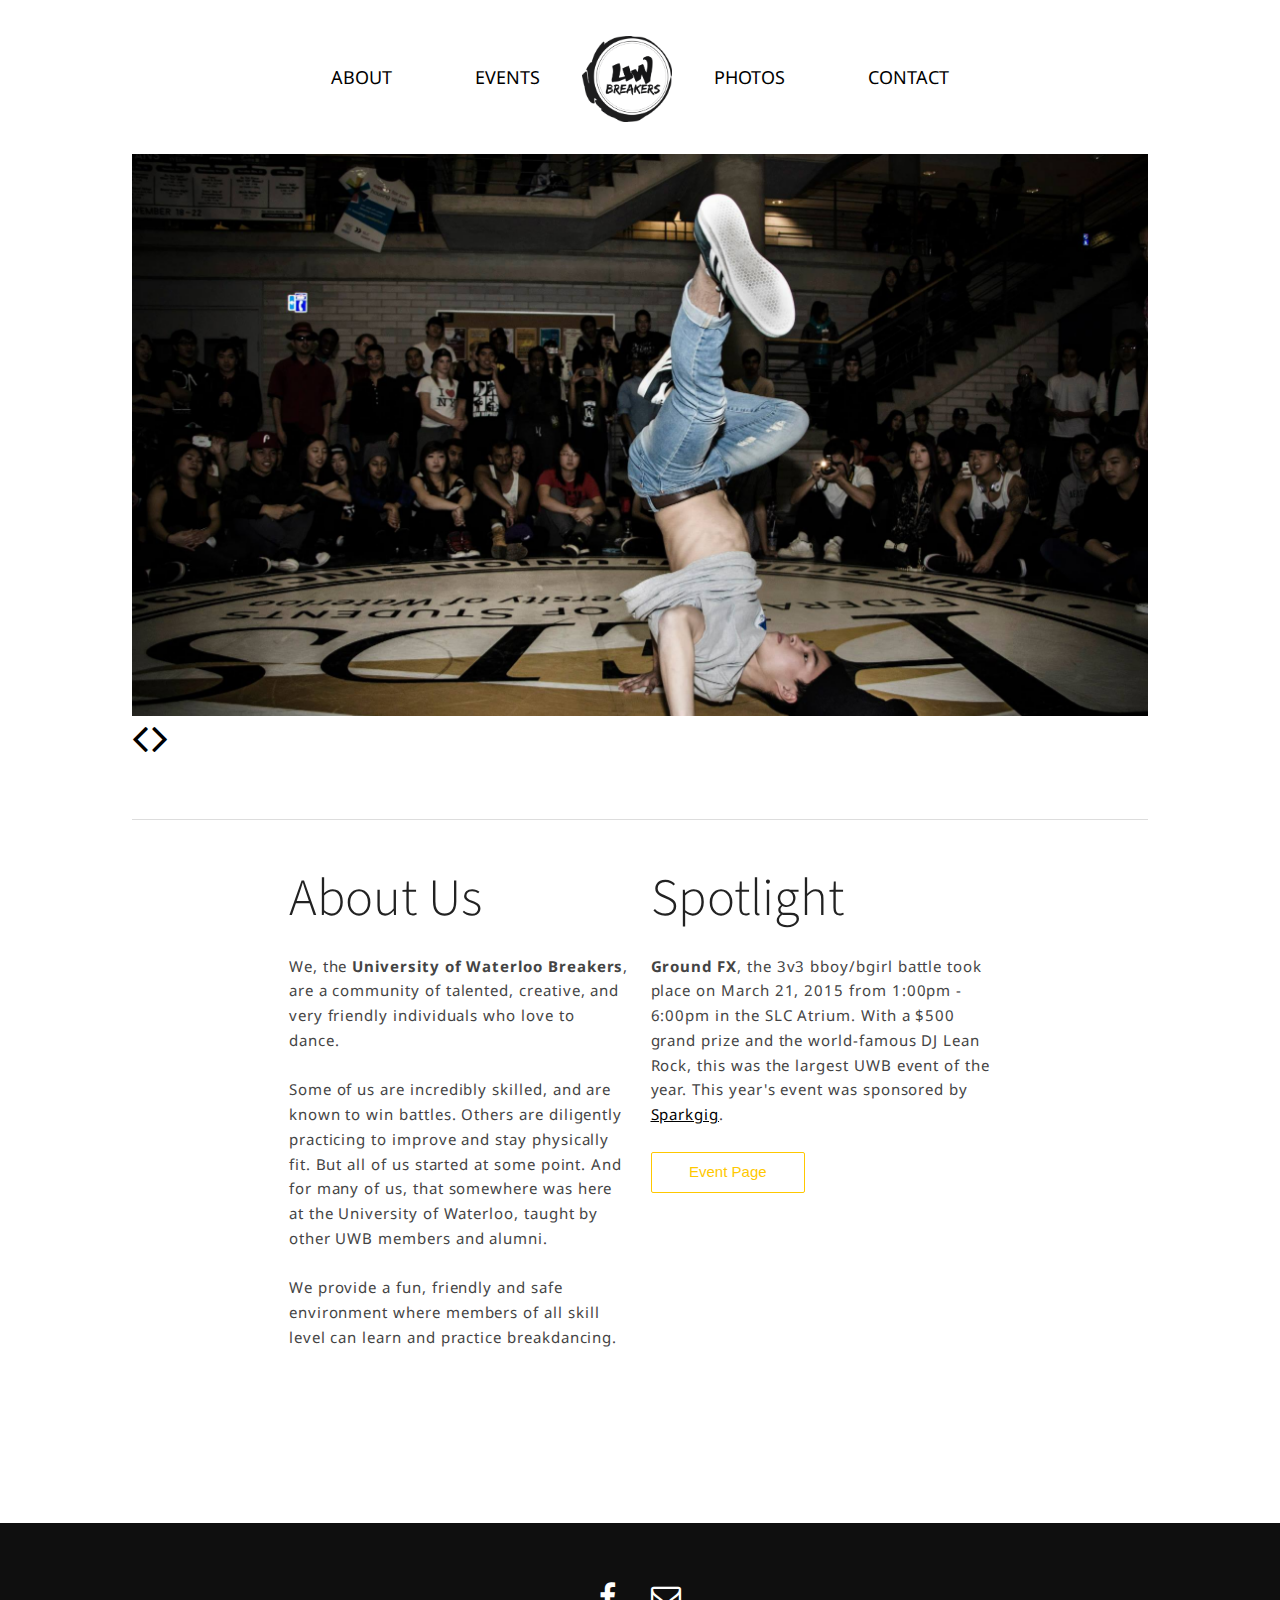
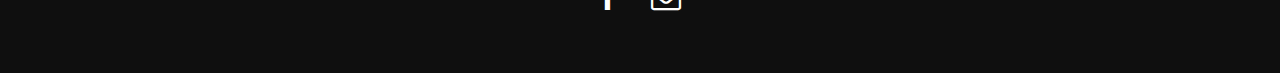
<file: www/index.html>
<html>
<head>

    <meta charset="utf-8" />
    <meta name="viewport" content="width=device-width, initial-scale=1" />

    <link rel="stylesheet" href="extern/kube/css/kube.min.css" />

    <script src="extern/jquery-1.11.1.min.js"></script>
    <script src="extern/kube/js/kube.min.js"></script>
    <script src="extern/slides/jquery.slides.min.js"></script>
    <script src="js/custom.js"></script>
    <script src="bower_components/imagesloaded/imagesloaded.pkgd.min.js"></script>

  <title>UW Breakers</title>

</head>
<body>

    <div class="units-row">
        <div class="unit-80 centered">

            <div class="units-row">
                <div class="unit-70 centered">
                    <nav class="navbar fullwidth">
                        <ul>
                            <li><a href="about.html">ABOUT</a></li>
                            <li><a href="events.html">EVENTS</a></li>
                            <!--<li><a href="index.html"><div class="logo-title">UWBREAKERS</div></a></li>-->
                            <li><a href="index.html"><div class="logo-title"> <img id="logo" src="img/uwb-logo-transparent.png" alt="logo"/> </div> </a></li>
                            <li><a href="photos.html">PHOTOS</a></li>
                            <li><a href="contact.html">CONTACT</a></li>
                        </ul>
                    </nav>
                </div>
            </div>

            <div id="slides">
                <img src="img/temp2.jpg">
                <img src="img/temp.jpg">
                <img src="img/temp3.jpg">
                <a href="#" class="slidesjs-previous slidesjs-navigation"><i class="fa fa-angle-left fa-3x"></i></a>
                <a href="#" class="slidesjs-next slidesjs-navigation"><i class="fa fa-angle-right fa-3x"></i></a>
            </div>

            <br><br>

            <hr/>
            <br>
            <div class="units-row">
                <div class="unit-70 centered">
                    <div class="unit-50">
                        <h1>About Us</h1>
                        <p>
                          We, the <strong>University of Waterloo Breakers</strong>, are a community of talented, creative, and very friendly individuals who love to dance.
                          <br><br>
                          Some of us are incredibly skilled, and are known to win battles. Others are diligently practicing to improve and stay physically fit. But all of us started at some point. And for many of us, that somewhere was here at the University of Waterloo, taught by other UWB members and alumni.
                          <br><br>
                          We provide a fun, friendly and safe environment where members of all skill level can learn and practice breakdancing. 
                        </p>
                    </div>

                    <div class="unit-50">
                        <h1>Spotlight</h1>
                        <p>
                          <!--<strong>Break the Fall</strong>, the 2v2 bboy/bgirl battle will be happening on November 8, 2014 from 2:30pm - 6:00pm in the SLC Atrium. It will feature judges from the KW area and a guest judge from Toronto. Stay tuned for more info.-->
                          <strong>Ground FX</strong>, the 3v3 bboy/bgirl battle took place on March 21, 2015 from 1:00pm - 6:00pm in the SLC Atrium. 
                          With a $500 grand prize and the world-famous DJ Lean Rock, this was the largest UWB event of the year.
                          This year's event was sponsored by <a href="https://sparkgig.com/">Sparkgig</a>.
                        </p>

                    <a href="https://www.facebook.com/events/849618421762883/"><button class="btn btn-yellow btn-outline">Event Page</button></a>
                    </div>
                </div>
            </div>
      </div>
  </div>
  <br>
  <br>
  <br>
  <br>

  <footer>
      <a href="https://www.facebook.com/groups/84667775571/"><i class="fa fa-facebook fa-2x"></i></a>
      <a href="mailto:uwbboys@gmail.com"><i class="fa fa-envelope-o fa-2x"></i></a>
  </footer>

  <script>
    $(function() {
      $('#slides').slidesjs({
        navigation: {
            active: false,
            effect: "fade"
        },
        pagination: {
            active: false,
        },
        width: 940,
        height: 520,
        play: {
          active: false,
          auto: true,
          interval: 4000,
          effect: "fade"
      }
  });
  });
</script>


</body>
</html>
</file>
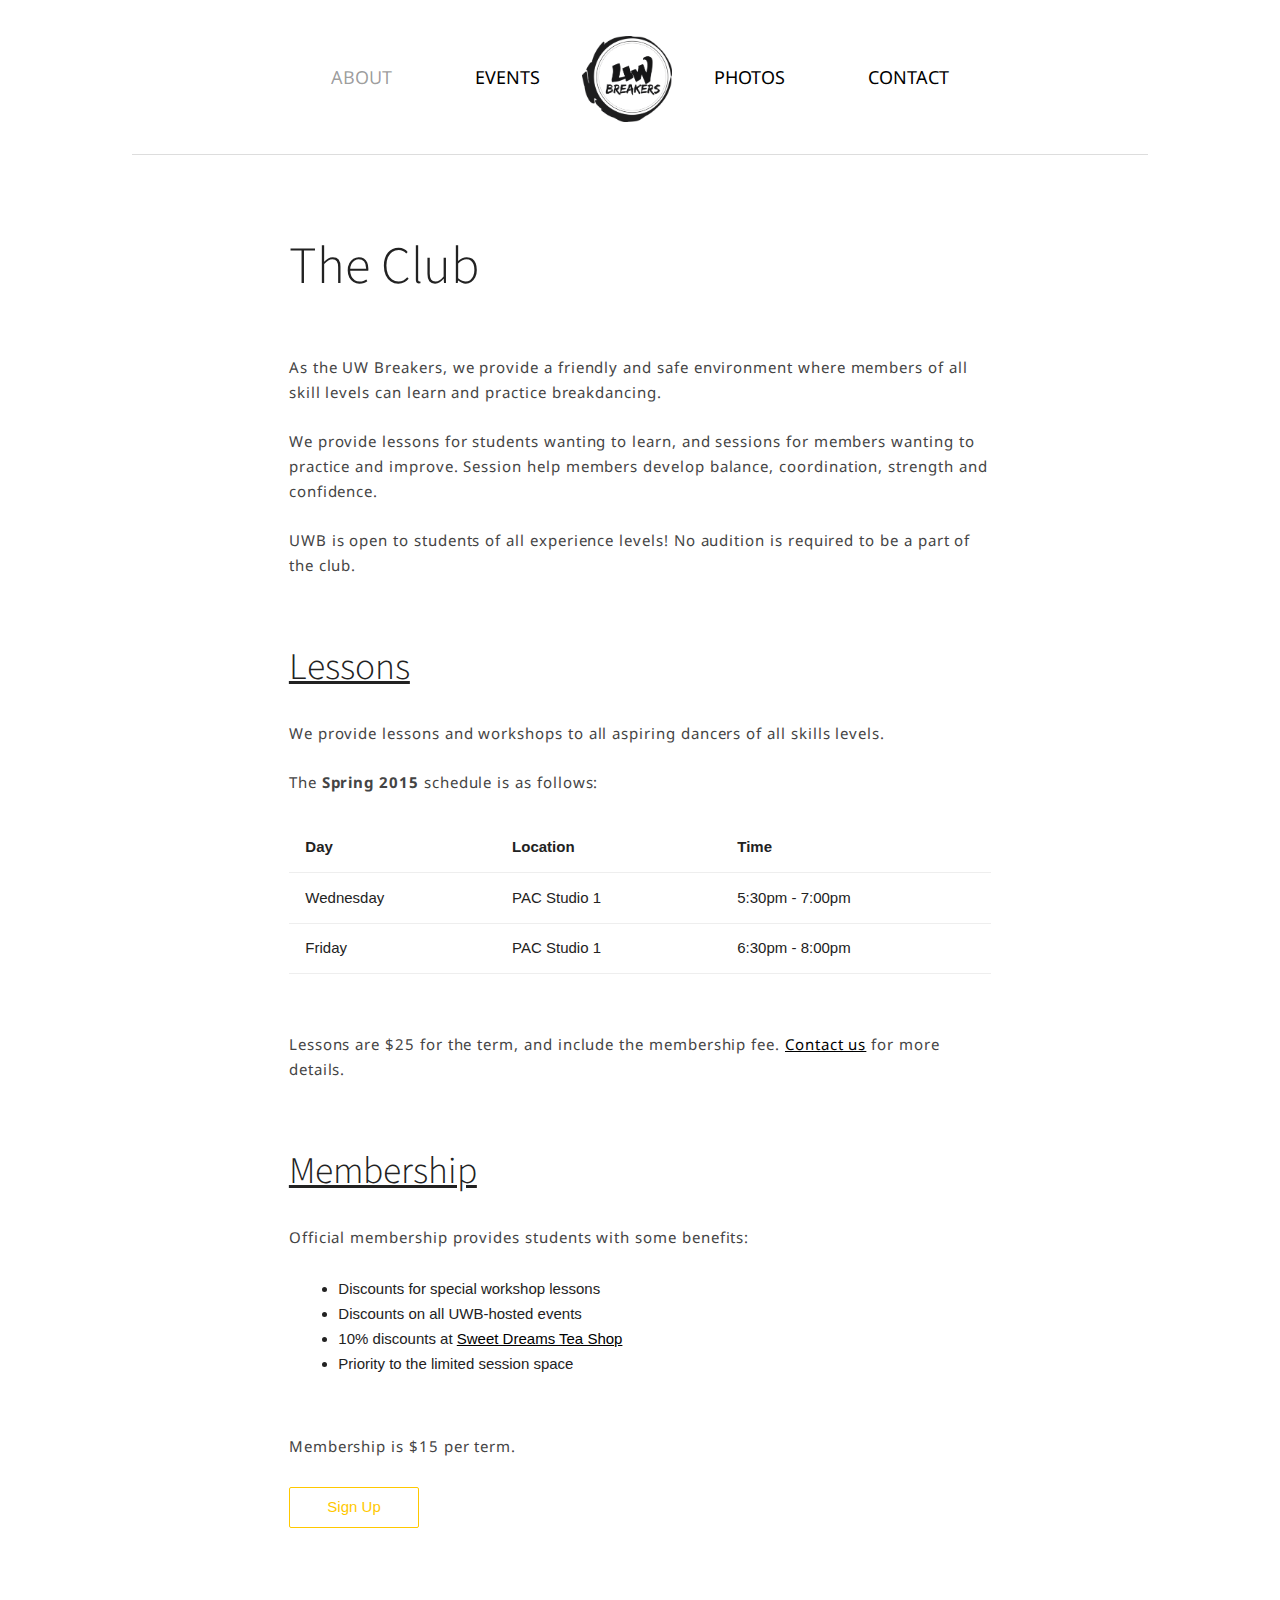
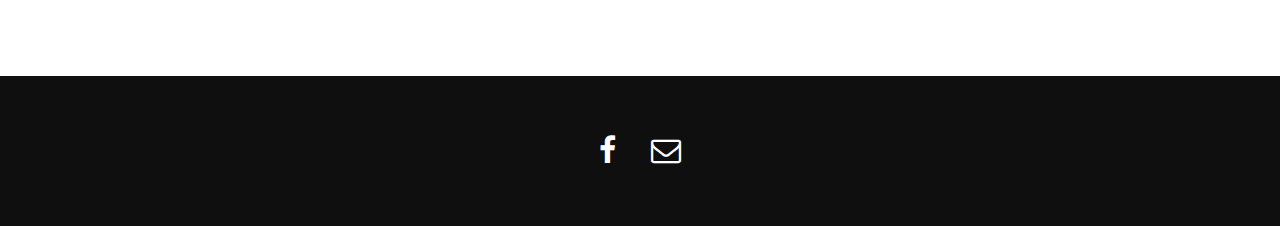
<file: www/about.html>
<html>
<head>

    <meta charset="utf-8" />
    <meta name="viewport" content="width=device-width, initial-scale=1" />

    <link rel="stylesheet" href="extern/kube/css/kube.min.css" />

    <script src="extern/jquery-1.11.1.min.js"></script>
    <script src="extern/kube/js/kube.min.js"></script>
    <script src="extern/slides/jquery.slides.min.js"></script>

  <title>UW Breakers | About</title>
</head>
<body>

    <div class="units-row">
        <div class="unit-80 centered">

            <div class="units-row">
                <div class="unit-70 centered">
                    <nav class="navbar fullwidth">
                        <ul>
                            <li class="active"><a href="about.html">ABOUT</a></li>
                            <li><a href="events.html">EVENTS</a></li>
                            <!--<li><a href="index.html"><div class="logo-title">UWBREAKERS</div></a></li>-->
                            <li><a href="index.html"><div class="logo-title"> <img id="logo" src="img/uwb-logo-transparent.png" alt="logo" width="120px"/> </div> </a></li>
                            <li><a href="photos.html">PHOTOS</a></li>
                            <li><a href="contact.html">CONTACT</a></li>
                        </ul>
                    </nav>
                </div>
            </div>

            <hr/>


            <div class="units-row">
              <div class="unit-70 centered about-desc">


                    <h1>The Club</h1>
                    <p>
                      As the UW Breakers, we provide a friendly and safe environment where members of all skill levels can learn and practice breakdancing.
                      <br><br>
                      We provide lessons for students wanting to learn, and sessions for members wanting to practice and improve. Session help members develop balance, coordination, strength and confidence.
                      <br><br>
                      UWB is open to students of all experience levels! No audition is required to be a part of the club.
                    </p>
                    <h2><u>Lessons</u></h2>
                    <p>
                    We provide lessons and workshops to all aspiring dancers of all skills levels.
                      <br><br>
                      The <strong>Spring 2015</strong> schedule is as follows:
                    </p>
                    <table>
                      <tr>
                        <td><strong>Day</strong></td>
                        <td><strong>Location</strong></td>
                        <td><strong>Time</strong></td>
                      </tr>
                      <tr>

                        <td>Wednesday</td>
                        <td>PAC Studio 1</td>
                        <td>5:30pm - 7:00pm</td>
                      </tr>
                      <tr>
                        <td>Friday</td>
                        <td>PAC Studio 1</td>
                        <td>6:30pm - 8:00pm</td>
                      </tr>
                    </table>
                    <p>
                      Lessons are $25 for the term, and include the membership fee.
                      <!--Intermediate lessons are only offered in the Winter and Spring terms.-->
                      <a href="contact.html">Contact us</a> for more details.
                    </p>

                    <h2><u>Membership</u></h2>
                    <p>
                      Official membership provides students with some benefits:
                    </p>
                    <ul>
                      <li>Discounts for special workshop lessons</li>
                      <li>Discounts on all UWB-hosted events</li>
                      <li>10% discounts at <a href="http://www.sweetdreamsteashop.com/">Sweet Dreams Tea Shop</a></li>
                      <li>Priority to the limited session space</li>
                    </ul>
                    <p>
                      Membership is $15 per term.
                    </p>
                    <a href="http://goo.gl/forms/Dql6RlFD6h"><button class="btn btn-yellow btn-outline">Sign Up</button></a>

              </div>
            </div>


        </div>
    </div>
    <br>
    <br>
    <br>
    <br>

    <footer>
        <a href="https://www.facebook.com/groups/84667775571/"><i class="fa fa-facebook fa-2x"></i></a>
        <a href="mailto:uwbboys@gmail.com"><i class="fa fa-envelope-o fa-2x"></i></a>
    </footer>
</body>
</html>
</file>
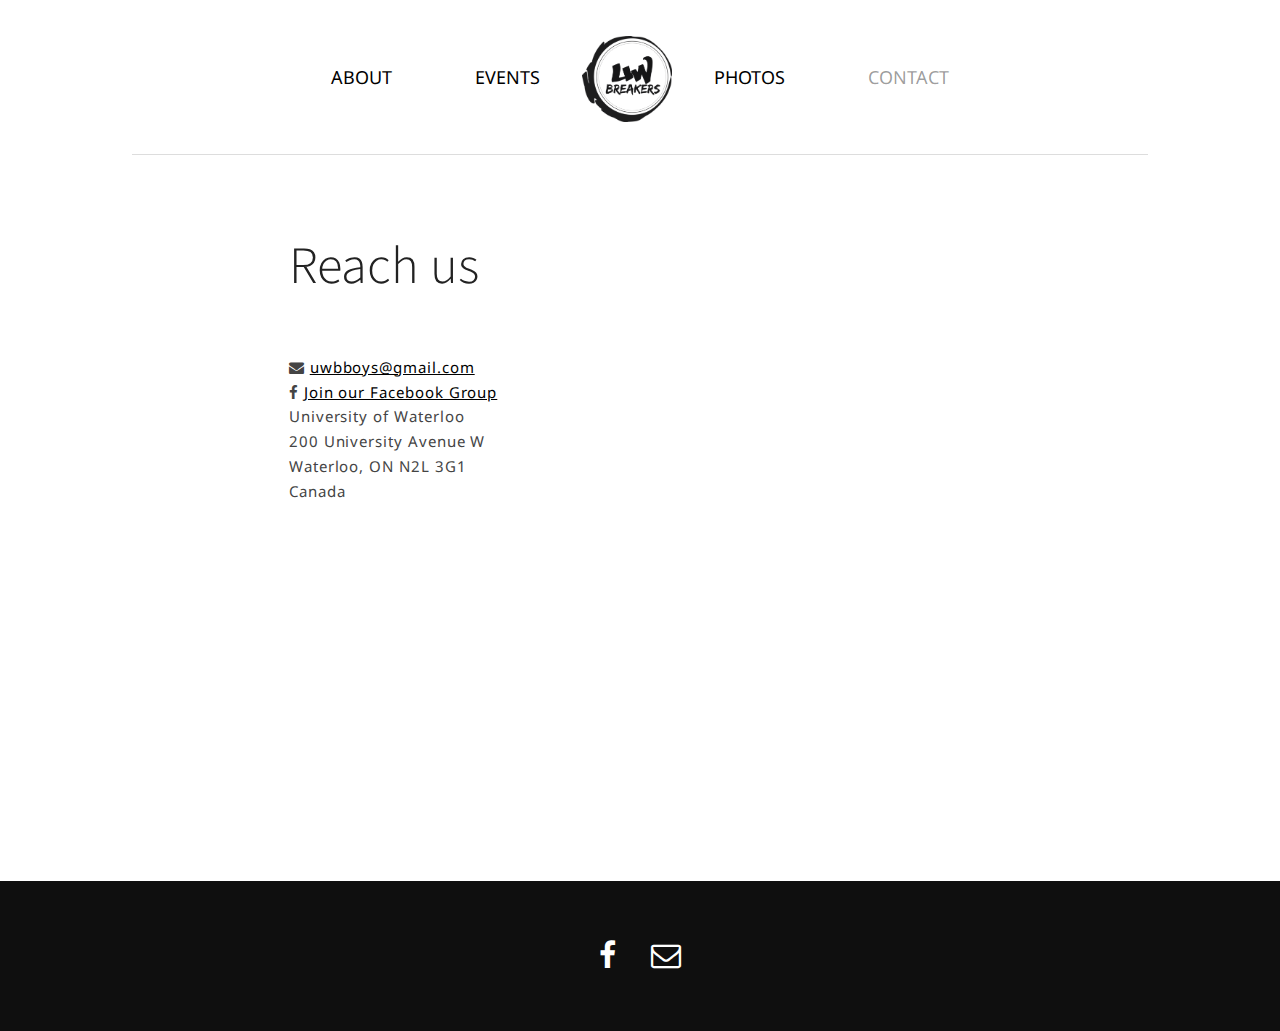
<file: www/contact.html>
<html>
<head>

    <meta charset="utf-8" />
    <meta name="viewport" content="width=device-width, initial-scale=1" />

    <link rel="stylesheet" href="extern/kube/css/kube.min.css" />

    <script src="extern/jquery-1.11.1.min.js"></script>
    <script src="extern/kube/js/kube.min.js"></script>
    <script src="extern/slides/jquery.slides.min.js"></script>

  <title>UW Breakers | Contact</title>

</head>
<body>

    <div class="units-row">
        <div class="unit-80 centered">

            <div class="units-row">
                <div class="unit-70 centered">
                    <nav class="navbar fullwidth">
                        <ul>
                            <li><a href="about.html">ABOUT</a></li>
                            <li><a href="events.html">EVENTS</a></li>
                            <!--<li><a href="index.html"><div class="logo-title">UWBREAKERS</div></a></li>-->
                            <li><a href="index.html"><div class="logo-title"> <img id="logo" src="img/uwb-logo-transparent.png" alt="logo" width="120px"/> </div> </a></li>
                            <li><a href="photos.html">PHOTOS</a></li>
                            <li class="active"><a href="contact.html">CONTACT</a></li>
                        </ul>
                    </nav>
                </div>
            </div>

            <hr/>
            <div class="units-row">
                <div class="unit-70 centered about-desc">

                    <h1>Reach us</h1>
                    <p><i class="fa fa-envelope"></i> <a href="mailto:uwbboys@gmail.com">uwbboys@gmail.com</a><br>
                    <i class="fa fa-facebook"></i> <a href="https://www.facebook.com/groups/84667775571/">Join our Facebook Group</a>
                    <br>
                        University of Waterloo<br>
                        200 University Avenue W<br>
                        Waterloo, ON N2L 3G1<br>
                        Canada<br>
                    </p>

                    <iframe src="https://www.google.com/maps/embed?pb=!1m14!1m8!1m3!1d11581.760414982351!2d-80.544858!3d43.472285!3m2!1i1024!2i768!4f13.1!3m3!1m2!1s0x0%3A0xdd9df23996268e17!2sUniversity+of+Waterloo!5e0!3m2!1sen!2sca!4v1412219966371" width="100%" height="300" frameborder="0" style="border:0"></iframe>
                    
                    </div>
                </div>
            



        </div>
    </div>


    <footer>
      <a href="https://www.facebook.com/groups/84667775571/"><i class="fa fa-facebook fa-2x"></i></a>
      <a href="mailto:uwbboys@gmail.com"><i class="fa fa-envelope-o fa-2x"></i></a>
        
    </footer>
</body>
</html>
</file>
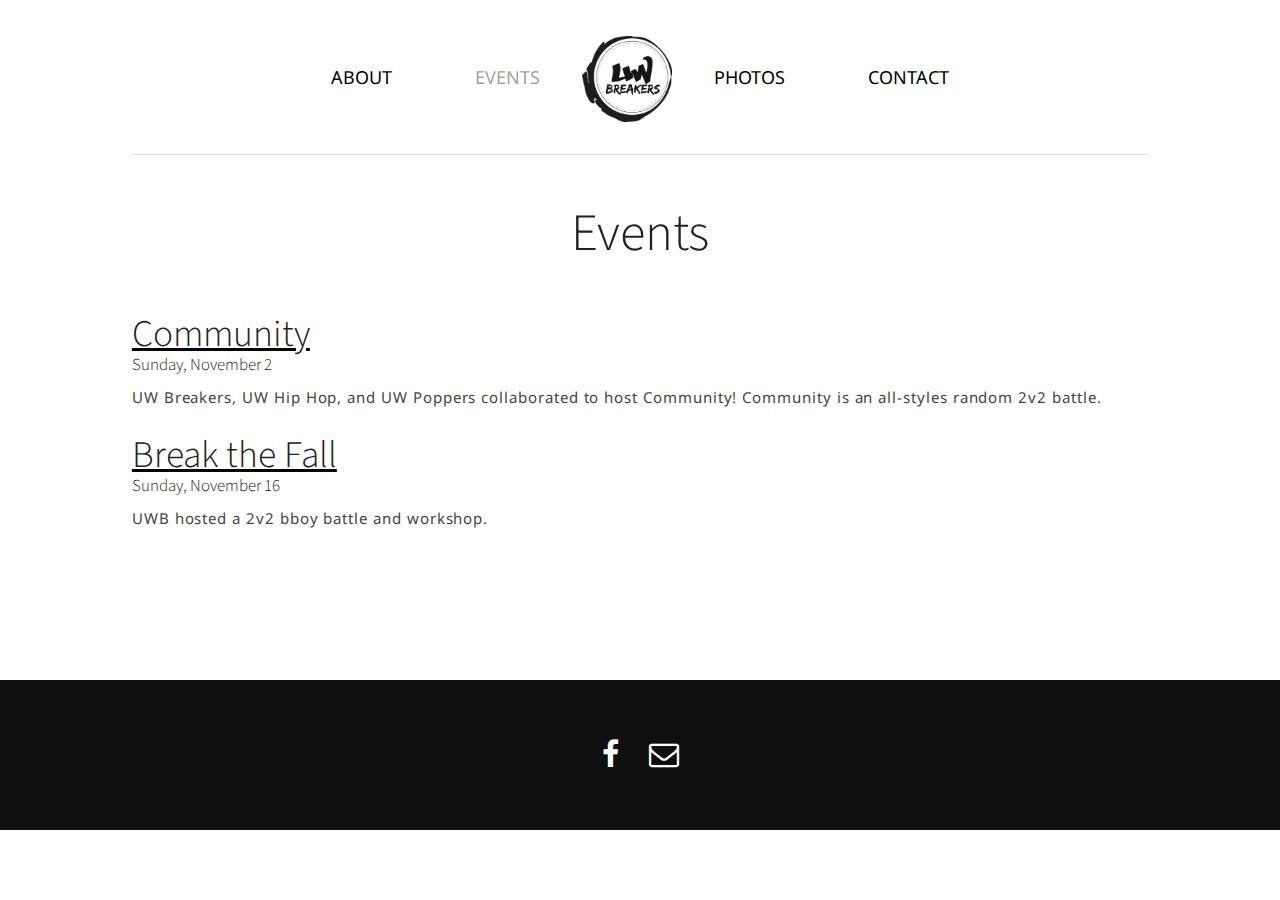
<file: www/events.html>
<html><head><meta charset="utf-8"/><meta name="viewport" content="width=device-width, initial-scale=1"/><link rel="stylesheet" href="extern/kube/css/kube.min.css"/><script src="extern/jquery-1.11.1.min.js"></script><script src="extern/kube/js/kube.min.js"></script><script src="extern/slides/jquery.slides.min.js"></script><script src="extern/masonry.pkgd.min.js"></script><script src="bower_components/imagesloaded/imagesloaded.pkgd.min.js"></script><title>UW Breakers | Events</title></head><body><div class="units-row"><div class="unit-80 centered"><div class="units-row"><div class="unit-70 centered"><nav class="navbar fullwidth"><ul><li><a href="about.html">ABOUT</a></li><li class="active"><a href="events.html">EVENTS</a></li><!--<li><a href="index.html"><div class="logo-title">UWBREAKERS</div></a></li>--><li><a href="index.html"><div class="logo-title"><img id="logo" src="img/uwb-logo-transparent.png" alt="logo" width="120px"/></div></a></li><li><a href="photos.html">PHOTOS</a></li><li><a href="contact.html">CONTACT</a></li></ul></nav></div></div><hr/><div class="units-row"><div class="unit-70 centered about-dec"></div></div><h1 class="text-centered">Events</h1><br/><a href="https://www.facebook.com/events/722407767845599/"><h2>Community</h2></a><h4 class="subheading">Sunday, November 2</h4><p>UW Breakers, UW Hip Hop, and UW Poppers collaborated to host Community! Community is an all-styles random 2v2 battle.</p><a href="https://www.facebook.com/events/728376150584728/"><h2>Break the Fall</h2></a><h4>Sunday, November 16</h4><p>UWB hosted a 2v2 bboy battle and workshop.</p></div></div><br/><br/><br/><br/><footer><a href="https://www.facebook.com/groups/84667775571/"><i class="fa fa-facebook fa-2x"></i></a><a href="mailto:uwbboys@gmail.com"><i class="fa fa-envelope-o fa-2x"></i></a></footer></body></html>
</file>
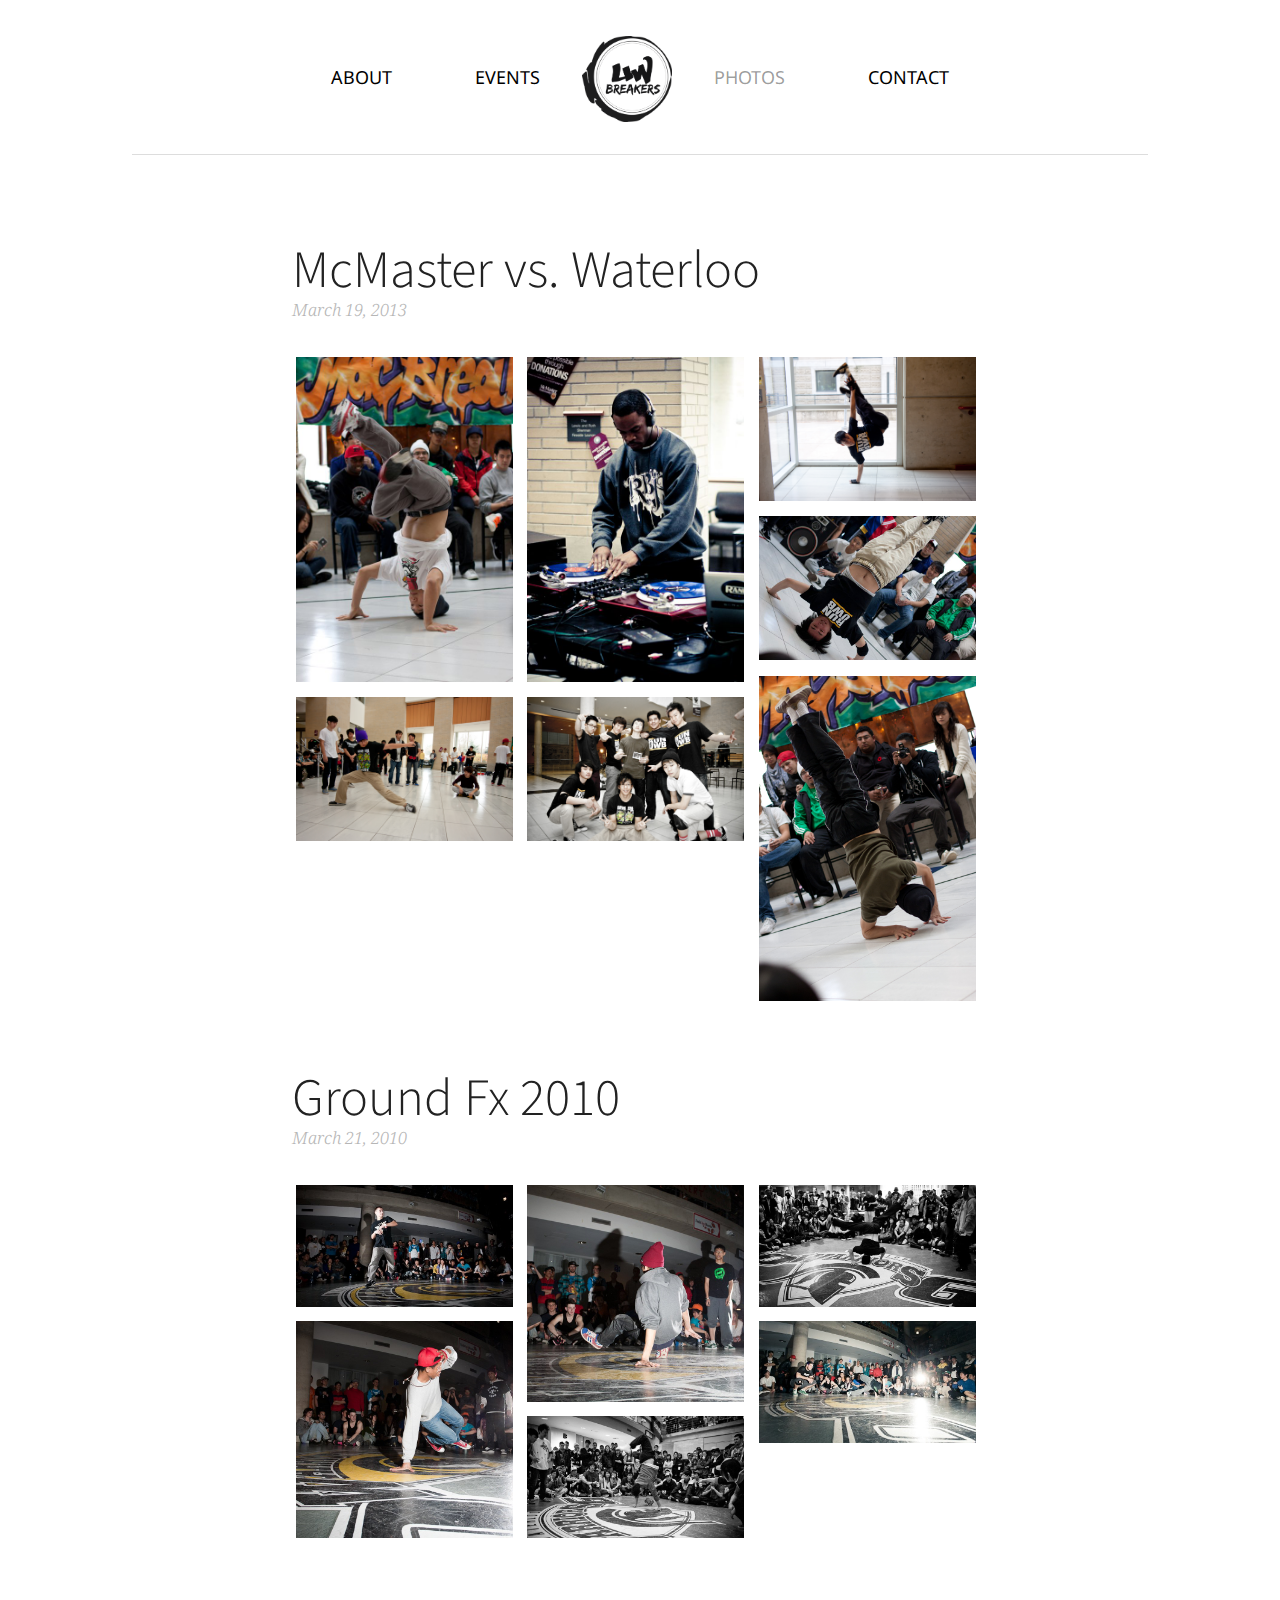
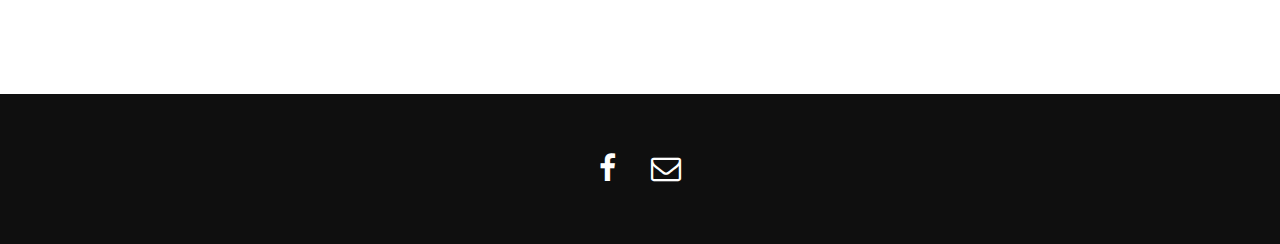
<file: www/photos.html>
<html>
<head>

    <meta charset="utf-8" />
    <meta name="viewport" content="width=device-width, initial-scale=1" />

    <link rel="stylesheet" href="extern/kube/css/kube.min.css" />

    <script src="extern/jquery-1.11.1.min.js"></script>
    <script src="extern/kube/js/kube.min.js"></script>
    <script src="extern/slides/jquery.slides.min.js"></script>
    <script src="extern/masonry.pkgd.min.js"></script>
    <script src="bower_components/imagesloaded/imagesloaded.pkgd.min.js"></script>

  <title>UW Breakers | Photos</title>

</head>
<body>

    <div class="units-row">
        <div class="unit-80 centered">
            
            <div class="units-row">
                <div class="unit-70 centered">
                    <nav class="navbar fullwidth">
                        <ul>
                            <li><a href="about.html">ABOUT</a></li>
                            <li><a href="events.html">EVENTS</a></li>
                            <!--<li><a href="index.html"><div class="logo-title">UWBREAKERS</div></a></li>-->
                            <li><a href="index.html"><div class="logo-title"> <img id="logo" src="img/uwb-logo-transparent.png" alt="logo" width="120px"/> </div> </a></li>
                            <li class="active"><a href="photos.html">PHOTOS</a></li>
                            <li><a href="contact.html">CONTACT</a></li>
                        </ul>
                    </nav>
                </div>
            </div>

<hr/>

<div class="units-row">
  <div class="unit-70 centered">
<div class="album">
<h1>McMaster vs. Waterloo</h1>
<h4 class="subheading">March 19, 2013</h4>
</div>
<div class="container">
  <div class="item"><img src="img/macvsloo03.jpg"/><div class="item-desc"><h1>+</h1></div></div>
  <div class="item"><img src="img/macvsloo02.jpg"/></div>
  <div class="item"><img src="img/macvsloo06.jpg"/></div>
  <div class="item"><img src="img/macvsloo01.jpg"/></div>
  <div class="item"><img src="img/macvsloo07.jpg"/></div>
  <div class="item"><img src="img/macvsloo05.jpg"/></div>
  <div class="item"><img src="img/macvsloo04.jpg"/></div>
</div>




<div class="album">
<h1>Ground Fx 2010</h1>
<h4 class="subheading">March 21, 2010</h4>
</div>
<div class="container">
  <div class="item"><img src="img/gfx03.jpg"/><div class="item-desc"><h1>+</h1></div></div>
  <div class="item"><img src="img/gfx02.jpg"/></div>
  <div class="item"><img src="img/gfx06.jpg"/></div>
  <div class="item"><img src="img/gfx01.jpg"/></div>
  <div class="item"><img src="img/gfx04.jpg"/></div>
  <div class="item"><img src="img/gfx05.jpg"/></div>
</div>
</div>
</div>

        </div>
    </div>
<br>
<br>
<br>
<br>

    <footer>
      <a href="https://www.facebook.com/groups/84667775571/"><i class="fa fa-facebook fa-2x"></i></a>
      <a href="mailto:uwbboys@gmail.com"><i class="fa fa-envelope-o fa-2x"></i></a>
    </footer>

</body>
<script src="js/custom.js"></script>
</html>
</file>
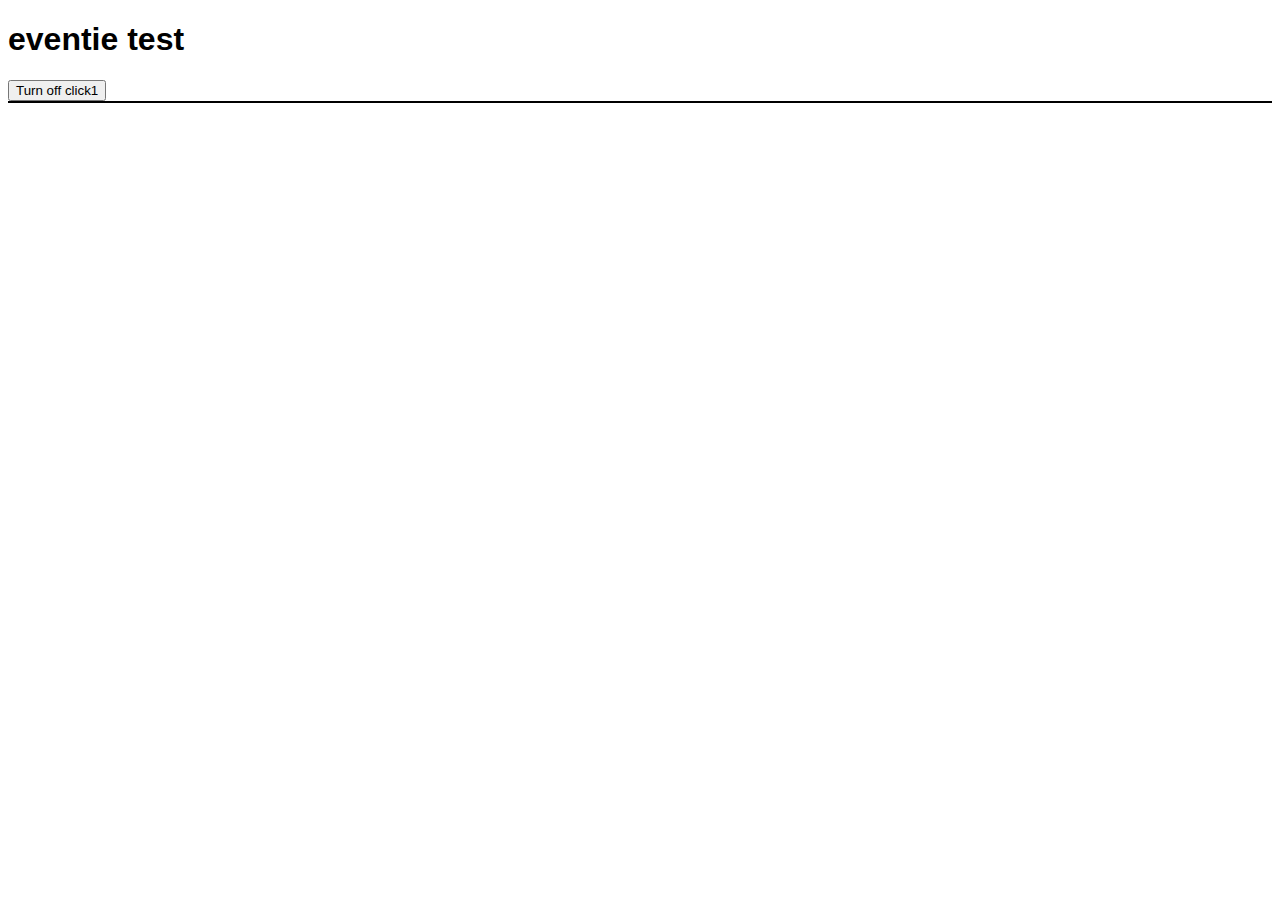
<file: www/bower_components/eventie/test.html>
<!doctype html>
<html>
<head>
  <meta charset="utf-8">

  <title>eventie test</title>
<style>
html, body { height: 100%; }

body { font-family: sans-serif; }

#output {
  font-size: 12px;
  border: 1px solid;
}
</style>

<script src="eventie.js"></script>
<script>
( function() {

var output;

function addText( message ) {
  output.innerHTML += '\<br\>' + message;
}

function Handler() {
  this.firstName = 'Ralph';
}

Handler.prototype.handleEvent = function( event ) {
  addText( this.firstName + ' handler on ' + event.type + ' at ' + (new Date()).getTime() );
};

function onClick1() {
  addText('click 1 on ' + this.nodeName + ' at ' + (new Date()).getTime() );
}

window.onload = function() {
  output = document.getElementById('output');
  var hndlr = new Handler();
    
  eventie.bind( document.body, 'click', onClick1 );
  eventie.bind( document.body, 'click', hndlr );
  eventie.bind( document.getElementById('turn-off'), 'click', function() {
    eventie.unbind( document.body, 'click', onClick1 );  
  }, false );

  function onResize() {
    console.log('resize');
  }

  eventie.bind( window, 'resize', onResize );
  eventie.unbind( window, 'resize', onResize );

  ( function() {
    var img = new Image();
    eventie.bind( img, 'load', function( event ) {
      var isImg = event.target === img;
      addText('img event.target is img: ' + isImg );
    });
    var w = Math.floor( Math.random() * 200 ) + 400;
    var h = Math.floor( Math.random() * 200 ) + 400;
    img.src = 'http://lorempixel.com/' + w + '/' + h;
  })();

};

})();
</script>

</head>
<body>

  <h1>eventie test</h1>

  <button id="turn-off">Turn off click1 </button>
  <div id="output"></div>

</body>
</html>
</file>
<file: www/extern/kube/css/kube.min.css>
@import url(http://fonts.googleapis.com/css?family=Source+Sans+Pro:300,400,700);@import url(http://fonts.googleapis.com/css?family=Droid+Sans:400,700);@import url(http://fonts.googleapis.com/css?family=Droid+Serif:400italic);/*!
 *  Font Awesome 4.2.0 by @davegandy - http://fontawesome.io - @fontawesome
 *  License - http://fontawesome.io/license (Font: SIL OFL 1.1, CSS: MIT License)
 */@font-face{font-family:'FontAwesome';src:url('../../fontawesome/fonts/fontawesome-webfont.eot?v=4.2.0');src:url('../../fontawesome/fonts/fontawesome-webfont.eot?#iefix&v=4.2.0') format('embedded-opentype'),url('../../fontawesome/fonts/fontawesome-webfont.woff?v=4.2.0') format('woff'),url('../../fontawesome/fonts/fontawesome-webfont.ttf?v=4.2.0') format('truetype'),url('../../fontawesome/fonts/fontawesome-webfont.svg?v=4.2.0#fontawesomeregular') format('svg');font-weight:normal;font-style:normal}.fa{display:inline-block;font:normal normal normal 14px/1 FontAwesome;font-size:inherit;text-rendering:auto;-webkit-font-smoothing:antialiased;-moz-osx-font-smoothing:grayscale}.fa-lg{font-size:1.33333333em;line-height:.75em;vertical-align:-15%}.fa-2x{font-size:2em}.fa-3x{font-size:3em}.fa-4x{font-size:4em}.fa-5x{font-size:5em}.fa-fw{width:1.28571429em;text-align:center}.fa-ul{padding-left:0;margin-left:2.14285714em;list-style-type:none}.fa-ul>li{position:relative}.fa-li{position:absolute;left:-2.14285714em;width:2.14285714em;top:.14285714em;text-align:center}.fa-li.fa-lg{left:-1.85714286em}.fa-border{padding:.2em .25em .15em;border:solid .08em #eee;border-radius:.1em}.pull-right{float:right}.pull-left{float:left}.fa.pull-left{margin-right:.3em}.fa.pull-right{margin-left:.3em}.fa-spin{-webkit-animation:fa-spin 2s infinite linear;animation:fa-spin 2s infinite linear}@-webkit-keyframes fa-spin{0%{-webkit-transform:rotate(0deg);transform:rotate(0deg)}100%{-webkit-transform:rotate(359deg);transform:rotate(359deg)}}@keyframes fa-spin{0%{-webkit-transform:rotate(0deg);transform:rotate(0deg)}100%{-webkit-transform:rotate(359deg);transform:rotate(359deg)}}.fa-rotate-90{filter:progid:DXImageTransform.Microsoft.BasicImage(rotation=1);-webkit-transform:rotate(90deg);-ms-transform:rotate(90deg);transform:rotate(90deg)}.fa-rotate-180{filter:progid:DXImageTransform.Microsoft.BasicImage(rotation=2);-webkit-transform:rotate(180deg);-ms-transform:rotate(180deg);transform:rotate(180deg)}.fa-rotate-270{filter:progid:DXImageTransform.Microsoft.BasicImage(rotation=3);-webkit-transform:rotate(270deg);-ms-transform:rotate(270deg);transform:rotate(270deg)}.fa-flip-horizontal{filter:progid:DXImageTransform.Microsoft.BasicImage(rotation=0, mirror=1);-webkit-transform:scale(-1, 1);-ms-transform:scale(-1, 1);transform:scale(-1, 1)}.fa-flip-vertical{filter:progid:DXImageTransform.Microsoft.BasicImage(rotation=2, mirror=1);-webkit-transform:scale(1, -1);-ms-transform:scale(1, -1);transform:scale(1, -1)}:root .fa-rotate-90,:root .fa-rotate-180,:root .fa-rotate-270,:root .fa-flip-horizontal,:root .fa-flip-vertical{filter:none}.fa-stack{position:relative;display:inline-block;width:2em;height:2em;line-height:2em;vertical-align:middle}.fa-stack-1x,.fa-stack-2x{position:absolute;left:0;width:100%;text-align:center}.fa-stack-1x{line-height:inherit}.fa-stack-2x{font-size:2em}.fa-inverse{color:#fff}.fa-glass:before{content:"\f000"}.fa-music:before{content:"\f001"}.fa-search:before{content:"\f002"}.fa-envelope-o:before{content:"\f003"}.fa-heart:before{content:"\f004"}.fa-star:before{content:"\f005"}.fa-star-o:before{content:"\f006"}.fa-user:before{content:"\f007"}.fa-film:before{content:"\f008"}.fa-th-large:before{content:"\f009"}.fa-th:before{content:"\f00a"}.fa-th-list:before{content:"\f00b"}.fa-check:before{content:"\f00c"}.fa-remove:before,.fa-close:before,.fa-times:before{content:"\f00d"}.fa-search-plus:before{content:"\f00e"}.fa-search-minus:before{content:"\f010"}.fa-power-off:before{content:"\f011"}.fa-signal:before{content:"\f012"}.fa-gear:before,.fa-cog:before{content:"\f013"}.fa-trash-o:before{content:"\f014"}.fa-home:before{content:"\f015"}.fa-file-o:before{content:"\f016"}.fa-clock-o:before{content:"\f017"}.fa-road:before{content:"\f018"}.fa-download:before{content:"\f019"}.fa-arrow-circle-o-down:before{content:"\f01a"}.fa-arrow-circle-o-up:before{content:"\f01b"}.fa-inbox:before{content:"\f01c"}.fa-play-circle-o:before{content:"\f01d"}.fa-rotate-right:before,.fa-repeat:before{content:"\f01e"}.fa-refresh:before{content:"\f021"}.fa-list-alt:before{content:"\f022"}.fa-lock:before{content:"\f023"}.fa-flag:before{content:"\f024"}.fa-headphones:before{content:"\f025"}.fa-volume-off:before{content:"\f026"}.fa-volume-down:before{content:"\f027"}.fa-volume-up:before{content:"\f028"}.fa-qrcode:before{content:"\f029"}.fa-barcode:before{content:"\f02a"}.fa-tag:before{content:"\f02b"}.fa-tags:before{content:"\f02c"}.fa-book:before{content:"\f02d"}.fa-bookmark:before{content:"\f02e"}.fa-print:before{content:"\f02f"}.fa-camera:before{content:"\f030"}.fa-font:before{content:"\f031"}.fa-bold:before{content:"\f032"}.fa-italic:before{content:"\f033"}.fa-text-height:before{content:"\f034"}.fa-text-width:before{content:"\f035"}.fa-align-left:before{content:"\f036"}.fa-align-center:before{content:"\f037"}.fa-align-right:before{content:"\f038"}.fa-align-justify:before{content:"\f039"}.fa-list:before{content:"\f03a"}.fa-dedent:before,.fa-outdent:before{content:"\f03b"}.fa-indent:before{content:"\f03c"}.fa-video-camera:before{content:"\f03d"}.fa-photo:before,.fa-image:before,.fa-picture-o:before{content:"\f03e"}.fa-pencil:before{content:"\f040"}.fa-map-marker:before{content:"\f041"}.fa-adjust:before{content:"\f042"}.fa-tint:before{content:"\f043"}.fa-edit:before,.fa-pencil-square-o:before{content:"\f044"}.fa-share-square-o:before{content:"\f045"}.fa-check-square-o:before{content:"\f046"}.fa-arrows:before{content:"\f047"}.fa-step-backward:before{content:"\f048"}.fa-fast-backward:before{content:"\f049"}.fa-backward:before{content:"\f04a"}.fa-play:before{content:"\f04b"}.fa-pause:before{content:"\f04c"}.fa-stop:before{content:"\f04d"}.fa-forward:before{content:"\f04e"}.fa-fast-forward:before{content:"\f050"}.fa-step-forward:before{content:"\f051"}.fa-eject:before{content:"\f052"}.fa-chevron-left:before{content:"\f053"}.fa-chevron-right:before{content:"\f054"}.fa-plus-circle:before{content:"\f055"}.fa-minus-circle:before{content:"\f056"}.fa-times-circle:before{content:"\f057"}.fa-check-circle:before{content:"\f058"}.fa-question-circle:before{content:"\f059"}.fa-info-circle:before{content:"\f05a"}.fa-crosshairs:before{content:"\f05b"}.fa-times-circle-o:before{content:"\f05c"}.fa-check-circle-o:before{content:"\f05d"}.fa-ban:before{content:"\f05e"}.fa-arrow-left:before{content:"\f060"}.fa-arrow-right:before{content:"\f061"}.fa-arrow-up:before{content:"\f062"}.fa-arrow-down:before{content:"\f063"}.fa-mail-forward:before,.fa-share:before{content:"\f064"}.fa-expand:before{content:"\f065"}.fa-compress:before{content:"\f066"}.fa-plus:before{content:"\f067"}.fa-minus:before{content:"\f068"}.fa-asterisk:before{content:"\f069"}.fa-exclamation-circle:before{content:"\f06a"}.fa-gift:before{content:"\f06b"}.fa-leaf:before{content:"\f06c"}.fa-fire:before{content:"\f06d"}.fa-eye:before{content:"\f06e"}.fa-eye-slash:before{content:"\f070"}.fa-warning:before,.fa-exclamation-triangle:before{content:"\f071"}.fa-plane:before{content:"\f072"}.fa-calendar:before{content:"\f073"}.fa-random:before{content:"\f074"}.fa-comment:before{content:"\f075"}.fa-magnet:before{content:"\f076"}.fa-chevron-up:before{content:"\f077"}.fa-chevron-down:before{content:"\f078"}.fa-retweet:before{content:"\f079"}.fa-shopping-cart:before{content:"\f07a"}.fa-folder:before{content:"\f07b"}.fa-folder-open:before{content:"\f07c"}.fa-arrows-v:before{content:"\f07d"}.fa-arrows-h:before{content:"\f07e"}.fa-bar-chart-o:before,.fa-bar-chart:before{content:"\f080"}.fa-twitter-square:before{content:"\f081"}.fa-facebook-square:before{content:"\f082"}.fa-camera-retro:before{content:"\f083"}.fa-key:before{content:"\f084"}.fa-gears:before,.fa-cogs:before{content:"\f085"}.fa-comments:before{content:"\f086"}.fa-thumbs-o-up:before{content:"\f087"}.fa-thumbs-o-down:before{content:"\f088"}.fa-star-half:before{content:"\f089"}.fa-heart-o:before{content:"\f08a"}.fa-sign-out:before{content:"\f08b"}.fa-linkedin-square:before{content:"\f08c"}.fa-thumb-tack:before{content:"\f08d"}.fa-external-link:before{content:"\f08e"}.fa-sign-in:before{content:"\f090"}.fa-trophy:before{content:"\f091"}.fa-github-square:before{content:"\f092"}.fa-upload:before{content:"\f093"}.fa-lemon-o:before{content:"\f094"}.fa-phone:before{content:"\f095"}.fa-square-o:before{content:"\f096"}.fa-bookmark-o:before{content:"\f097"}.fa-phone-square:before{content:"\f098"}.fa-twitter:before{content:"\f099"}.fa-facebook:before{content:"\f09a"}.fa-github:before{content:"\f09b"}.fa-unlock:before{content:"\f09c"}.fa-credit-card:before{content:"\f09d"}.fa-rss:before{content:"\f09e"}.fa-hdd-o:before{content:"\f0a0"}.fa-bullhorn:before{content:"\f0a1"}.fa-bell:before{content:"\f0f3"}.fa-certificate:before{content:"\f0a3"}.fa-hand-o-right:before{content:"\f0a4"}.fa-hand-o-left:before{content:"\f0a5"}.fa-hand-o-up:before{content:"\f0a6"}.fa-hand-o-down:before{content:"\f0a7"}.fa-arrow-circle-left:before{content:"\f0a8"}.fa-arrow-circle-right:before{content:"\f0a9"}.fa-arrow-circle-up:before{content:"\f0aa"}.fa-arrow-circle-down:before{content:"\f0ab"}.fa-globe:before{content:"\f0ac"}.fa-wrench:before{content:"\f0ad"}.fa-tasks:before{content:"\f0ae"}.fa-filter:before{content:"\f0b0"}.fa-briefcase:before{content:"\f0b1"}.fa-arrows-alt:before{content:"\f0b2"}.fa-group:before,.fa-users:before{content:"\f0c0"}.fa-chain:before,.fa-link:before{content:"\f0c1"}.fa-cloud:before{content:"\f0c2"}.fa-flask:before{content:"\f0c3"}.fa-cut:before,.fa-scissors:before{content:"\f0c4"}.fa-copy:before,.fa-files-o:before{content:"\f0c5"}.fa-paperclip:before{content:"\f0c6"}.fa-save:before,.fa-floppy-o:before{content:"\f0c7"}.fa-square:before{content:"\f0c8"}.fa-navicon:before,.fa-reorder:before,.fa-bars:before{content:"\f0c9"}.fa-list-ul:before{content:"\f0ca"}.fa-list-ol:before{content:"\f0cb"}.fa-strikethrough:before{content:"\f0cc"}.fa-underline:before{content:"\f0cd"}.fa-table:before{content:"\f0ce"}.fa-magic:before{content:"\f0d0"}.fa-truck:before{content:"\f0d1"}.fa-pinterest:before{content:"\f0d2"}.fa-pinterest-square:before{content:"\f0d3"}.fa-google-plus-square:before{content:"\f0d4"}.fa-google-plus:before{content:"\f0d5"}.fa-money:before{content:"\f0d6"}.fa-caret-down:before{content:"\f0d7"}.fa-caret-up:before{content:"\f0d8"}.fa-caret-left:before{content:"\f0d9"}.fa-caret-right:before{content:"\f0da"}.fa-columns:before{content:"\f0db"}.fa-unsorted:before,.fa-sort:before{content:"\f0dc"}.fa-sort-down:before,.fa-sort-desc:before{content:"\f0dd"}.fa-sort-up:before,.fa-sort-asc:before{content:"\f0de"}.fa-envelope:before{content:"\f0e0"}.fa-linkedin:before{content:"\f0e1"}.fa-rotate-left:before,.fa-undo:before{content:"\f0e2"}.fa-legal:before,.fa-gavel:before{content:"\f0e3"}.fa-dashboard:before,.fa-tachometer:before{content:"\f0e4"}.fa-comment-o:before{content:"\f0e5"}.fa-comments-o:before{content:"\f0e6"}.fa-flash:before,.fa-bolt:before{content:"\f0e7"}.fa-sitemap:before{content:"\f0e8"}.fa-umbrella:before{content:"\f0e9"}.fa-paste:before,.fa-clipboard:before{content:"\f0ea"}.fa-lightbulb-o:before{content:"\f0eb"}.fa-exchange:before{content:"\f0ec"}.fa-cloud-download:before{content:"\f0ed"}.fa-cloud-upload:before{content:"\f0ee"}.fa-user-md:before{content:"\f0f0"}.fa-stethoscope:before{content:"\f0f1"}.fa-suitcase:before{content:"\f0f2"}.fa-bell-o:before{content:"\f0a2"}.fa-coffee:before{content:"\f0f4"}.fa-cutlery:before{content:"\f0f5"}.fa-file-text-o:before{content:"\f0f6"}.fa-building-o:before{content:"\f0f7"}.fa-hospital-o:before{content:"\f0f8"}.fa-ambulance:before{content:"\f0f9"}.fa-medkit:before{content:"\f0fa"}.fa-fighter-jet:before{content:"\f0fb"}.fa-beer:before{content:"\f0fc"}.fa-h-square:before{content:"\f0fd"}.fa-plus-square:before{content:"\f0fe"}.fa-angle-double-left:before{content:"\f100"}.fa-angle-double-right:before{content:"\f101"}.fa-angle-double-up:before{content:"\f102"}.fa-angle-double-down:before{content:"\f103"}.fa-angle-left:before{content:"\f104"}.fa-angle-right:before{content:"\f105"}.fa-angle-up:before{content:"\f106"}.fa-angle-down:before{content:"\f107"}.fa-desktop:before{content:"\f108"}.fa-laptop:before{content:"\f109"}.fa-tablet:before{content:"\f10a"}.fa-mobile-phone:before,.fa-mobile:before{content:"\f10b"}.fa-circle-o:before{content:"\f10c"}.fa-quote-left:before{content:"\f10d"}.fa-quote-right:before{content:"\f10e"}.fa-spinner:before{content:"\f110"}.fa-circle:before{content:"\f111"}.fa-mail-reply:before,.fa-reply:before{content:"\f112"}.fa-github-alt:before{content:"\f113"}.fa-folder-o:before{content:"\f114"}.fa-folder-open-o:before{content:"\f115"}.fa-smile-o:before{content:"\f118"}.fa-frown-o:before{content:"\f119"}.fa-meh-o:before{content:"\f11a"}.fa-gamepad:before{content:"\f11b"}.fa-keyboard-o:before{content:"\f11c"}.fa-flag-o:before{content:"\f11d"}.fa-flag-checkered:before{content:"\f11e"}.fa-terminal:before{content:"\f120"}.fa-code:before{content:"\f121"}.fa-mail-reply-all:before,.fa-reply-all:before{content:"\f122"}.fa-star-half-empty:before,.fa-star-half-full:before,.fa-star-half-o:before{content:"\f123"}.fa-location-arrow:before{content:"\f124"}.fa-crop:before{content:"\f125"}.fa-code-fork:before{content:"\f126"}.fa-unlink:before,.fa-chain-broken:before{content:"\f127"}.fa-question:before{content:"\f128"}.fa-info:before{content:"\f129"}.fa-exclamation:before{content:"\f12a"}.fa-superscript:before{content:"\f12b"}.fa-subscript:before{content:"\f12c"}.fa-eraser:before{content:"\f12d"}.fa-puzzle-piece:before{content:"\f12e"}.fa-microphone:before{content:"\f130"}.fa-microphone-slash:before{content:"\f131"}.fa-shield:before{content:"\f132"}.fa-calendar-o:before{content:"\f133"}.fa-fire-extinguisher:before{content:"\f134"}.fa-rocket:before{content:"\f135"}.fa-maxcdn:before{content:"\f136"}.fa-chevron-circle-left:before{content:"\f137"}.fa-chevron-circle-right:before{content:"\f138"}.fa-chevron-circle-up:before{content:"\f139"}.fa-chevron-circle-down:before{content:"\f13a"}.fa-html5:before{content:"\f13b"}.fa-css3:before{content:"\f13c"}.fa-anchor:before{content:"\f13d"}.fa-unlock-alt:before{content:"\f13e"}.fa-bullseye:before{content:"\f140"}.fa-ellipsis-h:before{content:"\f141"}.fa-ellipsis-v:before{content:"\f142"}.fa-rss-square:before{content:"\f143"}.fa-play-circle:before{content:"\f144"}.fa-ticket:before{content:"\f145"}.fa-minus-square:before{content:"\f146"}.fa-minus-square-o:before{content:"\f147"}.fa-level-up:before{content:"\f148"}.fa-level-down:before{content:"\f149"}.fa-check-square:before{content:"\f14a"}.fa-pencil-square:before{content:"\f14b"}.fa-external-link-square:before{content:"\f14c"}.fa-share-square:before{content:"\f14d"}.fa-compass:before{content:"\f14e"}.fa-toggle-down:before,.fa-caret-square-o-down:before{content:"\f150"}.fa-toggle-up:before,.fa-caret-square-o-up:before{content:"\f151"}.fa-toggle-right:before,.fa-caret-square-o-right:before{content:"\f152"}.fa-euro:before,.fa-eur:before{content:"\f153"}.fa-gbp:before{content:"\f154"}.fa-dollar:before,.fa-usd:before{content:"\f155"}.fa-rupee:before,.fa-inr:before{content:"\f156"}.fa-cny:before,.fa-rmb:before,.fa-yen:before,.fa-jpy:before{content:"\f157"}.fa-ruble:before,.fa-rouble:before,.fa-rub:before{content:"\f158"}.fa-won:before,.fa-krw:before{content:"\f159"}.fa-bitcoin:before,.fa-btc:before{content:"\f15a"}.fa-file:before{content:"\f15b"}.fa-file-text:before{content:"\f15c"}.fa-sort-alpha-asc:before{content:"\f15d"}.fa-sort-alpha-desc:before{content:"\f15e"}.fa-sort-amount-asc:before{content:"\f160"}.fa-sort-amount-desc:before{content:"\f161"}.fa-sort-numeric-asc:before{content:"\f162"}.fa-sort-numeric-desc:before{content:"\f163"}.fa-thumbs-up:before{content:"\f164"}.fa-thumbs-down:before{content:"\f165"}.fa-youtube-square:before{content:"\f166"}.fa-youtube:before{content:"\f167"}.fa-xing:before{content:"\f168"}.fa-xing-square:before{content:"\f169"}.fa-youtube-play:before{content:"\f16a"}.fa-dropbox:before{content:"\f16b"}.fa-stack-overflow:before{content:"\f16c"}.fa-instagram:before{content:"\f16d"}.fa-flickr:before{content:"\f16e"}.fa-adn:before{content:"\f170"}.fa-bitbucket:before{content:"\f171"}.fa-bitbucket-square:before{content:"\f172"}.fa-tumblr:before{content:"\f173"}.fa-tumblr-square:before{content:"\f174"}.fa-long-arrow-down:before{content:"\f175"}.fa-long-arrow-up:before{content:"\f176"}.fa-long-arrow-left:before{content:"\f177"}.fa-long-arrow-right:before{content:"\f178"}.fa-apple:before{content:"\f179"}.fa-windows:before{content:"\f17a"}.fa-android:before{content:"\f17b"}.fa-linux:before{content:"\f17c"}.fa-dribbble:before{content:"\f17d"}.fa-skype:before{content:"\f17e"}.fa-foursquare:before{content:"\f180"}.fa-trello:before{content:"\f181"}.fa-female:before{content:"\f182"}.fa-male:before{content:"\f183"}.fa-gittip:before{content:"\f184"}.fa-sun-o:before{content:"\f185"}.fa-moon-o:before{content:"\f186"}.fa-archive:before{content:"\f187"}.fa-bug:before{content:"\f188"}.fa-vk:before{content:"\f189"}.fa-weibo:before{content:"\f18a"}.fa-renren:before{content:"\f18b"}.fa-pagelines:before{content:"\f18c"}.fa-stack-exchange:before{content:"\f18d"}.fa-arrow-circle-o-right:before{content:"\f18e"}.fa-arrow-circle-o-left:before{content:"\f190"}.fa-toggle-left:before,.fa-caret-square-o-left:before{content:"\f191"}.fa-dot-circle-o:before{content:"\f192"}.fa-wheelchair:before{content:"\f193"}.fa-vimeo-square:before{content:"\f194"}.fa-turkish-lira:before,.fa-try:before{content:"\f195"}.fa-plus-square-o:before{content:"\f196"}.fa-space-shuttle:before{content:"\f197"}.fa-slack:before{content:"\f198"}.fa-envelope-square:before{content:"\f199"}.fa-wordpress:before{content:"\f19a"}.fa-openid:before{content:"\f19b"}.fa-institution:before,.fa-bank:before,.fa-university:before{content:"\f19c"}.fa-mortar-board:before,.fa-graduation-cap:before{content:"\f19d"}.fa-yahoo:before{content:"\f19e"}.fa-google:before{content:"\f1a0"}.fa-reddit:before{content:"\f1a1"}.fa-reddit-square:before{content:"\f1a2"}.fa-stumbleupon-circle:before{content:"\f1a3"}.fa-stumbleupon:before{content:"\f1a4"}.fa-delicious:before{content:"\f1a5"}.fa-digg:before{content:"\f1a6"}.fa-pied-piper:before{content:"\f1a7"}.fa-pied-piper-alt:before{content:"\f1a8"}.fa-drupal:before{content:"\f1a9"}.fa-joomla:before{content:"\f1aa"}.fa-language:before{content:"\f1ab"}.fa-fax:before{content:"\f1ac"}.fa-building:before{content:"\f1ad"}.fa-child:before{content:"\f1ae"}.fa-paw:before{content:"\f1b0"}.fa-spoon:before{content:"\f1b1"}.fa-cube:before{content:"\f1b2"}.fa-cubes:before{content:"\f1b3"}.fa-behance:before{content:"\f1b4"}.fa-behance-square:before{content:"\f1b5"}.fa-steam:before{content:"\f1b6"}.fa-steam-square:before{content:"\f1b7"}.fa-recycle:before{content:"\f1b8"}.fa-automobile:before,.fa-car:before{content:"\f1b9"}.fa-cab:before,.fa-taxi:before{content:"\f1ba"}.fa-tree:before{content:"\f1bb"}.fa-spotify:before{content:"\f1bc"}.fa-deviantart:before{content:"\f1bd"}.fa-soundcloud:before{content:"\f1be"}.fa-database:before{content:"\f1c0"}.fa-file-pdf-o:before{content:"\f1c1"}.fa-file-word-o:before{content:"\f1c2"}.fa-file-excel-o:before{content:"\f1c3"}.fa-file-powerpoint-o:before{content:"\f1c4"}.fa-file-photo-o:before,.fa-file-picture-o:before,.fa-file-image-o:before{content:"\f1c5"}.fa-file-zip-o:before,.fa-file-archive-o:before{content:"\f1c6"}.fa-file-sound-o:before,.fa-file-audio-o:before{content:"\f1c7"}.fa-file-movie-o:before,.fa-file-video-o:before{content:"\f1c8"}.fa-file-code-o:before{content:"\f1c9"}.fa-vine:before{content:"\f1ca"}.fa-codepen:before{content:"\f1cb"}.fa-jsfiddle:before{content:"\f1cc"}.fa-life-bouy:before,.fa-life-buoy:before,.fa-life-saver:before,.fa-support:before,.fa-life-ring:before{content:"\f1cd"}.fa-circle-o-notch:before{content:"\f1ce"}.fa-ra:before,.fa-rebel:before{content:"\f1d0"}.fa-ge:before,.fa-empire:before{content:"\f1d1"}.fa-git-square:before{content:"\f1d2"}.fa-git:before{content:"\f1d3"}.fa-hacker-news:before{content:"\f1d4"}.fa-tencent-weibo:before{content:"\f1d5"}.fa-qq:before{content:"\f1d6"}.fa-wechat:before,.fa-weixin:before{content:"\f1d7"}.fa-send:before,.fa-paper-plane:before{content:"\f1d8"}.fa-send-o:before,.fa-paper-plane-o:before{content:"\f1d9"}.fa-history:before{content:"\f1da"}.fa-circle-thin:before{content:"\f1db"}.fa-header:before{content:"\f1dc"}.fa-paragraph:before{content:"\f1dd"}.fa-sliders:before{content:"\f1de"}.fa-share-alt:before{content:"\f1e0"}.fa-share-alt-square:before{content:"\f1e1"}.fa-bomb:before{content:"\f1e2"}.fa-soccer-ball-o:before,.fa-futbol-o:before{content:"\f1e3"}.fa-tty:before{content:"\f1e4"}.fa-binoculars:before{content:"\f1e5"}.fa-plug:before{content:"\f1e6"}.fa-slideshare:before{content:"\f1e7"}.fa-twitch:before{content:"\f1e8"}.fa-yelp:before{content:"\f1e9"}.fa-newspaper-o:before{content:"\f1ea"}.fa-wifi:before{content:"\f1eb"}.fa-calculator:before{content:"\f1ec"}.fa-paypal:before{content:"\f1ed"}.fa-google-wallet:before{content:"\f1ee"}.fa-cc-visa:before{content:"\f1f0"}.fa-cc-mastercard:before{content:"\f1f1"}.fa-cc-discover:before{content:"\f1f2"}.fa-cc-amex:before{content:"\f1f3"}.fa-cc-paypal:before{content:"\f1f4"}.fa-cc-stripe:before{content:"\f1f5"}.fa-bell-slash:before{content:"\f1f6"}.fa-bell-slash-o:before{content:"\f1f7"}.fa-trash:before{content:"\f1f8"}.fa-copyright:before{content:"\f1f9"}.fa-at:before{content:"\f1fa"}.fa-eyedropper:before{content:"\f1fb"}.fa-paint-brush:before{content:"\f1fc"}.fa-birthday-cake:before{content:"\f1fd"}.fa-area-chart:before{content:"\f1fe"}.fa-pie-chart:before{content:"\f200"}.fa-line-chart:before{content:"\f201"}.fa-lastfm:before{content:"\f202"}.fa-lastfm-square:before{content:"\f203"}.fa-toggle-off:before{content:"\f204"}.fa-toggle-on:before{content:"\f205"}.fa-bicycle:before{content:"\f206"}.fa-bus:before{content:"\f207"}.fa-ioxhost:before{content:"\f208"}.fa-angellist:before{content:"\f209"}.fa-cc:before{content:"\f20a"}.fa-shekel:before,.fa-sheqel:before,.fa-ils:before{content:"\f20b"}.fa-meanpath:before{content:"\f20c"}*,*:before,*:after{-webkit-box-sizing:border-box;-moz-box-sizing:border-box;box-sizing:border-box}html{font-family:sans-serif;-ms-text-size-adjust:100%;-webkit-text-size-adjust:100%}html,body,div,span,object,iframe,p,blockquote,pre,a,abbr,acronym,address,big,cite,code,del,dfn,em,img,ins,kbd,q,s,samp,small,strike,strong,sub,sup,tt,var,b,u,i,center,dl,dt,dd,ol,ul,li,fieldset,form,label,legend,table,caption,tbody,tfoot,thead,tr,th,td,article,aside,canvas,details,embed,figure,figcaption,footer,header,hgroup,menu,nav,output,ruby,section,summary,time,mark,audio,video,h1,h2,h3,h4,h5,h6{margin:0;padding:0;border:0;outline:0;font-size:100%;vertical-align:baseline;background:transparent}a:active,a:hover{outline:0}article,aside,details,figcaption,figure,footer,header,hgroup,main,nav,section,embed,object,iframe,audio,video,canvas,progress,meter,output,textarea{display:block}audio:not([controls]){display:none;height:0}blockquote,q{quotes:none}blockquote p:before,blockquote p:after,q:before,q:after{content:'';content:none}table{border-collapse:collapse;border-spacing:0}caption,th,td{text-align:left;vertical-align:top}thead th,thead td{font-weight:bold;vertical-align:bottom}a img,th img,td img{vertical-align:top}button,input,select,textarea{margin:0}textarea{overflow:auto;vertical-align:top;resize:vertical}button{width:auto;overflow:visible}input[type="reset"],input[type="submit"],input[type="file"],input[type="radio"],input[type="checkbox"],select,button{cursor:pointer}input[type="radio"],input[type="checkbox"]{font-size:110%;position:relative;top:-1px;margin-right:3px}input[type="search"]{-webkit-appearance:textfield}input[type="search"]::-webkit-search-decoration,input[type="search"]::-webkit-search-cancel-button{-webkit-appearance:none}hr{display:block;height:1px;border:0;border-top:1px solid #ddd}img,video,audio,embed,object{max-width:100%}img,video,embed,object{height:auto}embed,object{height:100%}img{vertical-align:middle;-ms-interpolation-mode:bicubic}body{font-family:"Helvetica Neue",Helvetica,Tahoma,sans-serif;font-size:.9375em;line-height:1.65em;background:#fff;color:#222}a{color:#000}a:focus,a:hover{color:#f1c40f}h1,h2,h3,h4,h5,h6,.h1,.h2,.h3,.h4,.h5,.h6{font-family:"Helvetica Neue",Helvetica,Tahoma,sans-serif;font-weight:bold;color:#000;text-rendering:optimizeLegibility;margin:0 0 .5em 0}h1,.h1,h2,.h2{line-height:1.1}h3,.h3,h4,.h4{line-height:1.3}h1,.h1{font-size:2.25em}h2,.h2{font-size:1.5em;margin-bottom:.7em}h3,.h3{font-size:1.3125em}h4,.h4{font-size:1.125em}h5,.h5{font-size:1em}h6,.h6{font-size:.75em;text-transform:uppercase}.lead{font-size:1.3125em;line-height:1.5;margin-bottom:1.1em}p,ul,ol,dl,dd,dt,blockquote,td,th{line-height:1.65em}ul,ol,ul ul,ol ol,ul ol,ol ul{margin:0 0 0 3.3em}ul li,ol li{text-align:left}ol ol li{list-style-type:lower-alpha}ol ol ol li{list-style-type:lower-roman}p,ul,ol,dl,blockquote,hr,pre,table,form,fieldset,figure,address{margin-bottom:1.65em}blockquote{position:relative;font-style:italic;font-size:1.125em;margin-left:2.475em;padding-left:1.65em;border-left:2px solid #ddd}blockquote p{margin-bottom:.5em}blockquote small,cite{color:rgba(0,0,0,0.4);font-style:italic}small,blockquote cite{font-size:12.75px;line-height:1}address{font-style:normal}dl dt{font-weight:bold}dd{margin-left:1.65em}s,del{text-decoration:line-through}abbr[title],dfn[title]{border-bottom:1px dotted #0f0f0f;cursor:help}strong,b{font-weight:bold}em,i{font-style:italic}sub,sup{font-size:11.25px;line-height:0;position:relative}sup{top:-0.5em}sub{bottom:-0.25em}figcaption{margin:.3em 0;font-size:12.75px;font-style:italic}ins,u{text-decoration:underline}mark{background-color:#ffc800;color:#0f0f0f;text-decoration:none}pre,code,kbd,samp,var,output{font-size:90%;font-style:normal;font-family:Menlo,Monaco,Consolas,"Courier New",monospace}pre{margin-top:1.65em;font-size:100%;line-height:1.5;color:#222;overflow:auto}code,samp,kbd{padding:3px 6px 2px 6px;display:inline-block;line-height:1;border-radius:2px}code{background:#f4f4f4;border:1px solid #d4d4d4}pre code{font-size:100%;border:none;padding:0;background:none;line-height:1.65em}var{color:rgba(0,0,0,0.5)}samp{background:#d3e3fb;border:1px solid #b2cef8}kbd{background:#0f0f0f;color:rgba(255,255,255,0.85);white-space:nowrap}button:active,button:focus{outline:none}textarea,select{font-family:"Helvetica Neue",Helvetica,Tahoma,sans-serif;font-size:1em;box-shadow:none}textarea,select[multiple],select[multiple="multiple"]{padding:.3em .35em;line-height:1.35em;width:100%}input[type="text"],input[type="password"],input[type="email"],input[type="url"],input[type="phone"],input[type="tel"],input[type="number"],input[type="datetime"],input[type="date"],input[type="month"],input[type="color"],input[type="time"],input[type="search"],input[type="datetime-local"]{font-family:"Helvetica Neue",Helvetica,Tahoma,sans-serif;font-size:1em;box-shadow:none;padding:.3em .35em;line-height:1.65em;border-radius:0;outline:none}select[multiple],select[multiple="multiple"],textarea,input[type="text"],input[type="password"],input[type="email"],input[type="url"],input[type="phone"],input[type="tel"],input[type="number"],input[type="datetime"],input[type="date"],input[type="month"],input[type="color"],input[type="time"],input[type="search"],input[type="datetime-local"]{background:#fff;border:1px solid #ccc;position:relative;z-index:2;-webkit-appearance:none}textarea[disabled],input[type="text"][disabled],input[type="password"][disabled],input[type="email"][disabled],input[type="url"][disabled],input[type="phone"][disabled],input[type="tel"][disabled],input[type="number"][disabled],input[type="datetime"][disabled],input[type="date"][disabled],input[type="month"][disabled],input[type="color"][disabled],input[type="time"][disabled],input[type="search"][disabled],input[type="datetime-local"][disabled]{resize:none;color:rgba(0,0,0,0.5)}select[disabled],input[type="checkbox"][disabled],input[type="radio"][disabled]{cursor:default}input::-moz-focus-inner,button::-moz-focus-inner{border:0;padding:0}input[type="range"]{position:relative;top:3px}select{margin-bottom:0 !important}fieldset{padding:1.65em;margin-bottom:1.65em;border:1px solid #ccc}fieldset *:last-child{margin-bottom:0 !important}legend{font-weight:bold;padding:0 1em;margin-left:-1em}table{max-width:100%;width:100%;empty-cells:show}table caption{text-transform:uppercase;padding:0 1.1em;color:rgba(0,0,0,0.4);font-size:12.75px}table th,table td{border-bottom:1px solid #eee;padding:.825em 1.1em}table tfoot th,table tfoot td{color:rgba(0,0,0,0.4)}.units-container:after,.units-row:after{content:"";display:table;clear:both}.units-container{padding-top:1px;margin-top:-1px}.units-row{margin-bottom:1.65em}.width-100,.unit-100{width:100%}.width-90,.unit-90{width:90%}.width-80,.unit-80{width:80%}.width-75,.unit-75{width:75%}.width-70,.unit-70{width:70%}.width-66,.unit-66{width:66.6%}.width-65,.unit-65{width:65%}.width-60,.unit-60{width:60%}.width-50,.unit-50{width:50%}.width-40,.unit-40{width:40%}.width-35,.unit-35{width:35%}.width-33,.unit-33{width:33.3%}.width-30,.unit-30{width:30%}.width-25,.unit-25{width:25%}.width-20,.unit-20{width:20%}.width-10,.unit-10{width:10%}.units-row .unit-90,.units-row .unit-80,.units-row .unit-75,.units-row .unit-70,.units-row .unit-66,.units-row .unit-65,.units-row .unit-60,.units-row .unit-50,.units-row .unit-40,.units-row .unit-35,.units-row .unit-33,.units-row .unit-30,.units-row .unit-25,.units-row .unit-20,.units-row .unit-10{float:left;margin-left:3%}.units-row .unit-90:first-child,.units-row .unit-80:first-child,.units-row .unit-75:first-child,.units-row .unit-70:first-child,.units-row .unit-66:first-child,.units-row .unit-65:first-child,.units-row .unit-60:first-child,.units-row .unit-50:first-child,.units-row .unit-40:first-child,.units-row .unit-35:first-child,.units-row .unit-33:first-child,.units-row .unit-30:first-child,.units-row .unit-25:first-child,.units-row .unit-20:first-child,.units-row .unit-10:first-child{margin-left:0}.units-row .unit-90{width:89.7%}.units-row .unit-80{width:79.4%}.units-row .unit-75{width:74.25%}.units-row .unit-70{width:69.1%}.units-row .unit-66{width:65.66666667%}.units-row .unit-65{width:65.66666667%}.units-row .unit-60{width:58.8%}.units-row .unit-50{width:48.5%}.units-row .unit-40{width:38.2%}.units-row .unit-35{width:31.33333333%}.units-row .unit-33{width:31.33333333%}.units-row .unit-30{width:27.9%}.units-row .unit-25{width:22.75%}.units-row .unit-20{width:17.6%}.units-row .unit-10{width:7.3%}.unit-push-90,.unit-push-80,.unit-push-75,.unit-push-70,.unit-push-66,.unit-push-65,.unit-push-60,.unit-push-50,.unit-push-40,.unit-push-35,.unit-push-33,.unit-push-30,.unit-push-25,.unit-push-20,.unit-push-10{position:relative}.unit-push-90{left:92.7%}.unit-push-80{left:82.4%}.unit-push-75{left:77.25%}.unit-push-70{left:72.1%}.unit-push-66{left:68.66666667%}.unit-push-65{left:68.66666667%}.unit-push-60{left:61.8%}.unit-push-50{left:51.5%}.unit-push-40{left:41.2%}.unit-push-35{left:34.33333333%}.unit-push-33{left:34.33333333%}.unit-push-30{left:30.9%}.unit-push-25{left:25.75%}.unit-push-20{left:20.6%}.unit-push-10{left:10.3%}.units-row .unit-push-right{float:right}.centered,.unit-centered{float:none !important;margin:0 auto !important}.unit-padding{padding:1.65em}.units-padding .unit-100,.units-padding .unit-90,.units-padding .unit-80,.units-padding .unit-75,.units-padding .unit-70,.units-padding .unit-66,.units-padding .unit-65,.units-padding .unit-60,.units-padding .unit-50,.units-padding .unit-40,.units-padding .unit-35,.units-padding .unit-33,.units-padding .unit-30,.units-padding .unit-25,.units-padding .unit-20,.units-padding .unit-10{padding:1.65em}.units-split .unit-90,.units-split .unit-80,.units-split .unit-75,.units-split .unit-70,.units-split .unit-66,.units-split .unit-65,.units-split .unit-60,.units-split .unit-50,.units-split .unit-40,.units-split .unit-35,.units-split .unit-33,.units-split .unit-30,.units-split .unit-25,.units-split .unit-20,.units-split .unit-10{margin-left:0}.units-split .unit-90{width:90%}.units-split .unit-80{width:80%}.units-split .unit-75{width:75%}.units-split .unit-70{width:70%}.units-split .unit-66{width:66.6%}.units-split .unit-65{width:65%}.units-split .unit-60{width:60%}.units-split .unit-50{width:50%}.units-split .unit-40{width:40%}.units-split .unit-35{width:35%}.units-split .unit-33{width:33.3%}.units-split .unit-30{width:30%}.units-split .unit-25{width:25%}.units-split .unit-20{width:20%}.units-split .unit-10{width:10%}.blocks-2,.blocks-3,.blocks-4,.blocks-5,.blocks-6{padding-left:0;list-style:none;margin-left:-3%}.blocks-2:after,.blocks-3:after,.blocks-4:after,.blocks-5:after,.blocks-6:after{content:"";display:table;clear:both}.blocks-2>li,.blocks-3>li,.blocks-4>li,.blocks-5>li,.blocks-6>li{height:auto;float:left;margin-bottom:1.65em;margin-left:3%}.blocks-2>li ul,.blocks-3>li ul,.blocks-4>li ul,.blocks-5>li ul,.blocks-6>li ul{list-style-type:disc}.blocks-2>li ul ul,.blocks-3>li ul ul,.blocks-4>li ul ul,.blocks-5>li ul ul,.blocks-6>li ul ul{list-style-type:circle}.blocks-2>li li,.blocks-3>li li,.blocks-4>li li,.blocks-5>li li,.blocks-6>li li{float:none;margin:0}.blocks-2>li{width:47%}.blocks-3>li{width:30.33333333%}.blocks-4>li{width:22%}.blocks-5>li{width:17%}.blocks-6>li{width:13.66666667%}.block-first{clear:both}table.table-bordered td,table.table-bordered th{border:1px solid #eee}table.table-simple td,table.table-simple th,table.table-simple caption{border:none;padding-left:0}table.table-flat td,table.table-flat th,table.table-flat caption{border:none;padding:0}table.table-stroked td,table.table-stroked th{border-bottom:1px solid #eee}table.table-stripped tbody tr:nth-child(odd) td{background:#f8f8f8}table.table-hovered tbody tr:hover td{background-color:#f4f4f4}.table-container{width:100%;overflow:auto;margin-bottom:1.65em}.table-container table{margin-bottom:0}.table-container::-webkit-scrollbar{-webkit-appearance:none;width:14px;height:14px}.table-container::-webkit-scrollbar-thumb{border-radius:8px;border:3px solid #fff;background-color:rgba(0,0,0,0.3)}.forms .btn,.forms input[type="submit"].btn,.forms button,.forms input[type="submit"],.forms input[type="reset"]{padding:.3625em 1.3em}.forms .btn-outline{padding:.3em 1.3em}.forms .btn-outline.bold{padding:.2375em 1.3em}.forms label{display:block;margin-bottom:1.1em}.forms input[type="text"],.forms input[type="password"],.forms input[type="email"],.forms input[type="url"],.forms input[type="phone"],.forms input[type="tel"],.forms input[type="number"],.forms input[type="datetime"],.forms input[type="date"],.forms input[type="month"],.forms input[type="color"],.forms input[type="time"],.forms input[type="search"],.forms input[type="range"],.forms input[type="file"],.forms input[type="datetime-local"],.forms textarea,.forms select{display:block}.forms-inline input[type="text"],.forms-inline-list input[type="text"],.forms-inline input[type="password"],.forms-inline-list input[type="password"],.forms-inline input[type="email"],.forms-inline-list input[type="email"],.forms-inline input[type="url"],.forms-inline-list input[type="url"],.forms-inline input[type="phone"],.forms-inline-list input[type="phone"],.forms-inline input[type="tel"],.forms-inline-list input[type="tel"],.forms-inline input[type="number"],.forms-inline-list input[type="number"],.forms-inline input[type="datetime"],.forms-inline-list input[type="datetime"],.forms-inline input[type="date"],.forms-inline-list input[type="date"],.forms-inline input[type="month"],.forms-inline-list input[type="month"],.forms-inline input[type="color"],.forms-inline-list input[type="color"],.forms-inline input[type="time"],.forms-inline-list input[type="time"],.forms-inline input[type="search"],.forms-inline-list input[type="search"],.forms-inline input[type="range"],.forms-inline-list input[type="range"],.forms-inline input[type="file"],.forms-inline-list input[type="file"],.forms-inline input[type="datetime-local"],.forms-inline-list input[type="datetime-local"],.forms-inline textarea,.forms-inline-list textarea,.forms-inline select,.forms-inline-list select{display:inline-block}.forms-list,.forms-inline,.forms-inline-list{margin:0;padding:0;margin-bottom:1.1em;list-style:none}.forms-list label,.forms-inline label,.forms-inline-list li,.forms-inline-list li label{display:inline-block;margin-bottom:0}.forms-inline-list li label{margin-right:.825em}.forms-inline-list li{margin-bottom:3px}.forms-list li{margin-bottom:6px}.forms-desc{margin-top:4px;color:rgba(0,0,0,0.4);font-size:12.75px;line-height:1.4em}input[type="text"],input[type="password"],input[type="email"],input[type="url"],input[type="phone"],input[type="tel"],input[type="number"],input[type="datetime"],input[type="date"],input[type="month"],input[type="color"],input[type="time"],input[type="search"],input[type="datetime-local"],textarea{-moz-transition:border ease .5s;transition:border ease .5s}.error,.success{font-weight:normal;font-size:12.75px}input.input-error,textarea.input-error,select.input-error,.input-error{border-color:#de2c3b;box-shadow:0 0 0 2px rgba(222,44,59,0.3),0 1px 2px rgba(0,0,0,0.2) inset}input.input-success,textarea.input-success,select.input-success,.input-success{border-color:#2c9f42;box-shadow:0 0 0 2px rgba(44,159,66,0.3),0 1px 2px rgba(0,0,0,0.2) inset}input.input-gray,textarea.input-gray,select.input-gray,.input-gray{border-color:#b3b6b7;box-shadow:0 0 0 2px rgba(179,182,183,0.4),0 1px 2px rgba(0,0,0,0.2) inset}input[type="text"]:focus,input[type="password"]:focus,input[type="email"]:focus,input[type="url"]:focus,input[type="phone"]:focus,input[type="tel"]:focus,input[type="number"]:focus,input[type="datetime"]:focus,input[type="date"]:focus,input[type="month"]:focus,input[type="color"]:focus,input[type="time"]:focus,input[type="search"]:focus,input[type="datetime-local"]:focus,textarea:focus{outline:none;border-color:#2575ed;box-shadow:0 0 0 2px rgba(37,117,237,0.3),0 1px 2px rgba(0,0,0,0.2) inset}input.input-search,input[type="search"]{padding-right:.5em;padding-left:.5em;margin-bottom:0;border-radius:15px}input.input-on-black{border:1px solid rgba(255,255,255,0.1);background:rgba(255,255,255,0.35)}input.input-on-black::-webkit-input-placeholder{color:rgba(255,255,255,0.6)}input.input-on-black::-moz-placeholder{color:rgba(255,255,255,0.6)}input.input-on-black:focus,input.input-on-black.active{border:1px solid #fff;background:#fff;box-shadow:none}input.input-on-black:focus::-webkit-input-placeholder,input.input-on-black.active::-webkit-input-placeholder{color:#aaa}input.input-on-black:focus::-moz-placeholder,input.input-on-black.active::-moz-placeholder{color:#aaa}input.input-big{font-size:18px}input.input-small{font-size:12.75px}input.input-smaller{font-size:11.25px}.input-groups{display:table !important}.input-groups input{width:100%}.input-groups input,.input-groups .input-append,.input-groups .input-prepend,.input-groups .btn-append{display:table-cell !important}.input-groups .btn-append,.input-groups .input-append,.input-groups .input-prepend{width:1%;vertical-align:middle}.input-groups .input-append,.input-groups .input-prepend{background-color:#f4f4f4;border:1px solid #d4d4d4;margin:0;padding:.45em .75em .15em .75em;color:rgba(0,0,0,0.6);line-height:1.65em;font-size:12.75px;white-space:nowrap}.input-groups .input-prepend{border-right:none}.input-groups .input-append{position:relative;z-index:1;border-left:none}.input-groups .btn-append .btn{display:block;height:auto;border-radius:0 2px 2px 0}.navbar{font-size:105%;margin-bottom:1.65em}.navbar:after{content:"";display:table;clear:both}.navbar.navbar-left{float:left}.navbar.navbar-right{float:right}.navbar ul{list-style:none;margin:0}.navbar ul:after{content:"";display:table;clear:both}.navbar li{float:left;margin-right:1.65em}.navbar.navbar-right li{margin-right:0;margin-left:1.65em}.navbar a,.navbar span{display:block;text-decoration:none}.navbar a:hover{color:#f1c40f;text-decoration:underline}.navbar li.active a,.navbar span{text-decoration:none;cursor:text;color:rgba(0,0,0,0.4)}.navigation-toggle{display:none;text-transform:uppercase;position:relative;color:#0f0f0f;background-color:#fff}.navigation-toggle:after{position:absolute;z-index:1;top:50%;margin-top:-13px;left:10px;content:"\2630";font-size:24px;line-height:1}.navigation-toggle.navigation-toggle-black{background-color:#0f0f0f;color:#fff}.navigation-toggle.navigation-toggle-show{margin-bottom:1.65em}.navigation-toggle span{position:relative;z-index:2;cursor:pointer;display:block;padding:10px 20px 10px 40px}.navigation-fixed{position:fixed;top:0;left:0;z-index:101}.navbar-pills a,.navbar-pills span{padding:.825em 1.65em}.navbar-pills a:hover{color:#0f0f0f;background:#eee}.navbar-pills li.active a,.navbar-pills span{text-decoration:none;cursor:text;color:rgba(0,0,0,0.4);background:#eee}.navbar-pills li{margin-right:1px}.navbar-pills.navbar-right li{margin-left:1px}.fullwidth ul{width:100%}.fullwidth li{float:none !important;margin:0;display:table-cell;width:1%;text-align:center}.fullwidth li a,.fullwidth li span{display:block}.nav{margin-bottom:1.65em}.nav ul{list-style:none;margin:0}.nav ul li ul{margin-left:2em;font-size:.95em}.nav a,.nav span{display:block;padding:.5em 0}.nav a{color:#0f0f0f;text-decoration:none}.nav a:hover{color:#f1c40f;text-decoration:underline}.nav li.active a,.nav span{text-decoration:none;cursor:text;color:rgba(0,0,0,0.4)}.nav i.fa{width:1.65em}.nav-stacked li{margin-bottom:1px}.nav-stacked a,.nav-stacked span{padding:.6em .7em}.nav-stacked a{background:#f6f6f6}.nav-stacked a:hover{color:#000;background:#eee}.nav-stacked li.active a,.nav-stacked span{background:#fff;text-decoration:none;cursor:text;color:rgba(0,0,0,0.3)}.nav-stats li{position:relative}.nav-stats a,.nav-stats span{padding-right:50px}.nav-stats sup,.nav-stats .badge{position:absolute;top:50%;right:0}.nav-stats sup{color:rgba(0,0,0,0.4)}.nav-stats .badge{margin-top:-8px}.nav-tabs{border-bottom:1px solid #e3e3e3;margin-bottom:1.65em}.nav-tabs:after{content:"";display:table;clear:both}.nav-tabs ul{list-style:none;margin:0}.nav-tabs li{float:left;margin-right:2px}.nav-tabs a,.nav-tabs span{display:block;line-height:1;padding:.825em 1.65em;border:1px solid transparent}.nav-tabs a{color:rgba(0,0,0,0.5);text-decoration:none}.nav-tabs a:focus,.nav-tabs a:hover{color:#0f0f0f;text-decoration:underline;background-color:#eee}.nav-tabs li.active a,.nav-tabs span{color:#0f0f0f;background:#fff;position:relative;border:1px solid #ddd;border-bottom:1px solid #fff;bottom:-1px;cursor:default;text-decoration:none}.breadcrumbs{margin-bottom:1.65em}.breadcrumbs:after{content:"";display:table;clear:both}.breadcrumbs ul{font-size:.9em;color:rgba(0,0,0,0.4);list-style:none;margin:0}.breadcrumbs ul:after{content:"";display:table;clear:both}.breadcrumbs li{float:left;margin-right:5px}.breadcrumbs li+li:before{content:" > ";color:#aaa;font-size:12px;margin:0 7px 0 5px;position:relative;top:-1px}.breadcrumbs.breadcrumbs-path li+li:before{content:" / ";top:0}.breadcrumbs a{color:#0f0f0f;text-decoration:none}.breadcrumbs a:hover{color:#0f0f0f;text-decoration:underline}.breadcrumbs li.active a,.breadcrumbs span,.breadcrumbs li.active a:hover{text-decoration:none;cursor:text;color:rgba(0,0,0,0.4)}.pagination{position:relative;left:-9px;margin-left:0;list-style:none}.pagination:after{content:"";display:table;clear:both}.pagination li{float:left;margin-right:2px}.pagination a,.pagination span{display:block;padding:7px 9px;line-height:1;border-radius:2px;color:#0f0f0f;text-decoration:none}.pagination span,.pagination li.active a,.pagination li.active a:hover{color:#fff;background-color:#0f0f0f;cursor:text}.pagination a:focus,.pagination a:hover{text-decoration:none;background-color:#0f0f0f;color:#fff}.btn,input[type="submit"].btn{display:inline-block;vertical-align:top;font-family:"Helvetica Neue",Helvetica,Tahoma,sans-serif;font-size:1em;font-weight:400;line-height:1.65em;text-align:center;text-decoration:none;color:#222;-webkit-appearance:none;outline:none;margin:0;border:none;border-radius:2px;box-shadow:none;cursor:pointer;background:#e0e3e5;padding:.55em 2.5em}.btn:hover,input[type="submit"].btn:hover{color:rgba(0,0,0,0.5);background:#b3b6b7}.btn::-moz-focus-inner{border:0;padding:0}.btn-big,input[type="submit"].btn-big{font-size:18px}.btn-small,input[type="submit"].btn-small{font-size:12.75px}.btn-smaller,input[type="submit"].btn-smaller{font-size:11.25px;vertical-align:baseline}.btn-round{border-radius:15px}.btn-outline{background:none;padding:.4875em 2.5em;border:1px solid #0f0f0f}.btn-outline:hover{border-color:#b3b6b7}.btn-outline.btn-active{padding:.55em 2.5em}.btn-outline.bold{border-width:2px;padding:.425em 2.5em}.btn-active,.btn[disabled],.btn-disabled{background:none;background:#b3b6b7;color:rgba(0,0,0,0.5)}.btn-active:hover,.btn[disabled]:hover,.btn-disabled:hover{color:rgba(0,0,0,0.5);background:#b3b6b7}.btn-active{box-shadow:0 1px 3px rgba(0,0,0,0.4) inset}.btn-outline.btn[disabled],.btn-outline.btn-disabled{background:none;box-shadow:none;color:rgba(0,0,0,0.3);border:1px solid rgba(0,0,0,0.1)}.btn-outline.btn-active{background:none;color:rgba(0,0,0,0.4);border:none;box-shadow:0 1px 3px rgba(0,0,0,0.2) inset}.btn[disabled],.btn-disabled{cursor:default;box-shadow:none}.btn-blue{color:rgba(255,255,255,0.9);background:#2575ed}.btn-blue:hover{color:rgba(255,255,255,0.6);background:#1a52a5}.btn-blue.btn-active{box-shadow:0 1px 4px rgba(0,0,0,0.5) inset}.btn-blue.btn-active,.btn-blue.btn-disabled,.btn-blue[disabled]{color:rgba(255,255,255,0.5);background:#1a52a5}.btn-blue.btn-active:hover,.btn-blue.btn-disabled:hover,.btn-blue[disabled]:hover{color:rgba(255,255,255,0.5)}.btn-blue.btn-outline{background:none;border-color:#2575ed;color:#2575ed}.btn-blue.btn-outline:hover{color:rgba(255,255,255,0.9);background:#2575ed}.btn-blue.btn-outline.btn[disabled],.btn-blue.btn-outline.btn-disabled{background:none;box-shadow:none;color:rgba(37,117,237,0.4);border:1px solid rgba(37,117,237,0.3)}.btn-blue.btn-outline.btn-active{background:none;color:rgba(37,117,237,0.6);border:none;box-shadow:0 1px 3px rgba(26,82,165,0.6) inset}.btn-red{color:rgba(255,255,255,0.9);background:#de2c3b}.btn-red:hover{color:rgba(255,255,255,0.6);background:#b2232f}.btn-red.btn-active{box-shadow:0 1px 4px rgba(0,0,0,0.5) inset}.btn-red.btn-active,.btn-red.btn-disabled,.btn-red[disabled]{color:rgba(255,255,255,0.5);background:#b2232f}.btn-red.btn-active:hover,.btn-red.btn-disabled:hover,.btn-red[disabled]:hover{color:rgba(255,255,255,0.5)}.btn-red.btn-outline{background:none;border-color:#de2c3b;color:#de2c3b}.btn-red.btn-outline:hover{color:rgba(255,255,255,0.9);background:#de2c3b}.btn-red.btn-outline.btn[disabled],.btn-red.btn-outline.btn-disabled{background:none;box-shadow:none;color:rgba(222,44,59,0.4);border:1px solid rgba(222,44,59,0.3)}.btn-red.btn-outline.btn-active{background:none;color:rgba(222,44,59,0.6);border:none;box-shadow:0 1px 3px rgba(178,35,47,0.6) inset}.btn-green{color:rgba(255,255,255,0.9);background:#2c9f42}.btn-green:hover{color:rgba(255,255,255,0.6);background:#237f35}.btn-green.btn-active{box-shadow:0 1px 4px rgba(0,0,0,0.5) inset}.btn-green.btn-active,.btn-green.btn-disabled,.btn-green[disabled]{color:rgba(255,255,255,0.5);background:#237f35}.btn-green.btn-active:hover,.btn-green.btn-disabled:hover,.btn-green[disabled]:hover{color:rgba(255,255,255,0.5)}.btn-green.btn-outline{background:none;border-color:#2c9f42;color:#2c9f42}.btn-green.btn-outline:hover{color:rgba(255,255,255,0.9);background:#2c9f42}.btn-green.btn-outline.btn[disabled],.btn-green.btn-outline.btn-disabled{background:none;box-shadow:none;color:rgba(44,159,66,0.4);border:1px solid rgba(44,159,66,0.3)}.btn-green.btn-outline.btn-active{background:none;color:rgba(44,159,66,0.6);border:none;box-shadow:0 1px 3px rgba(35,127,53,0.6) inset}.btn-black{color:rgba(255,255,255,0.9);background:#0f0f0f}.btn-black:hover{color:rgba(255,255,255,0.6);background:#363738}.btn-black.btn-active{box-shadow:0 1px 4px rgba(0,0,0,0.7) inset}.btn-black.btn-active,.btn-black.btn-disabled,.btn-black[disabled]{color:rgba(255,255,255,0.5);background:#363738}.btn-black.btn-active:hover,.btn-black.btn-disabled:hover,.btn-black[disabled]:hover{color:rgba(255,255,255,0.5)}.btn-black.btn-outline{background:none;border-color:#0f0f0f;color:#0f0f0f}.btn-black.btn-outline:hover{color:rgba(255,255,255,0.9);background:#0f0f0f}.btn-black.btn-outline.btn[disabled],.btn-black.btn-outline.btn-disabled{background:none;box-shadow:none;color:rgba(15,15,15,0.4);border:1px solid rgba(15,15,15,0.3)}.btn-black.btn-outline.btn-active{background:none;color:rgba(15,15,15,0.6);border:none;box-shadow:0 1px 3px rgba(54,55,56,0.6) inset}.btn-yellow{color:rgba(0,0,0,0.9);background:#ffc800}.btn-yellow:hover{color:rgba(0,0,0,0.6);background:#cca000}.btn-yellow.btn-active{box-shadow:0 1px 4px rgba(0,0,0,0.5) inset}.btn-yellow.btn-active,.btn-yellow.btn-disabled,.btn-yellow[disabled]{color:rgba(0,0,0,0.5);background:#cca000}.btn-yellow.btn-active:hover,.btn-yellow.btn-disabled:hover,.btn-yellow[disabled]:hover{color:rgba(0,0,0,0.5)}.btn-yellow.btn-outline{background:none;border-color:#ffc800;color:#ffc800}.btn-yellow.btn-outline:hover{color:rgba(0,0,0,0.9);background:#ffc800}.btn-yellow.btn-outline.btn[disabled],.btn-yellow.btn-outline.btn-disabled{background:none;box-shadow:none;color:rgba(255,200,0,0.4);border:1px solid rgba(255,200,0,0.3)}.btn-yellow.btn-outline.btn-active{background:none;color:rgba(255,200,0,0.6);border:none;box-shadow:0 1px 3px rgba(204,160,0,0.6) inset}.btn-white{color:rgba(0,0,0,0.9);background:#fff}.btn-white:hover{color:rgba(0,0,0,0.6);background:#ededed}.btn-white.btn-active{box-shadow:0 1px 4px rgba(0,0,0,0.2) inset}.btn-white.btn-active,.btn-white.btn-disabled,.btn-white[disabled]{color:rgba(0,0,0,0.5);background:#ededed}.btn-white.btn-active:hover,.btn-white.btn-disabled:hover,.btn-white[disabled]:hover{color:rgba(0,0,0,0.5)}.btn-white.btn-outline{background:none;border-color:#fff;color:#fff}.btn-white.btn-outline:hover{color:rgba(0,0,0,0.9);background:#fff}.btn-white.btn-outline.btn[disabled],.btn-white.btn-outline.btn-disabled{background:none;box-shadow:none;color:rgba(255,255,255,0.4);border:1px solid rgba(255,255,255,0.3)}.btn-white.btn-outline.btn-active{background:none;color:rgba(255,255,255,0.6);border:none;box-shadow:0 1px 3px rgba(237,237,237,0.6) inset}.btn-white.btn-outline.btn-active{box-shadow:none;border:1px solid rgba(255,255,255,0.3);padding:.4875em 2.5em}.btn-single,.btn-group{display:inline-block;margin-right:2px;vertical-align:bottom}.btn-single:after,.btn-group:after{content:"";display:table;clear:both}.btn-single>.btn,.btn-single>input,.btn-group>.btn,.btn-group>input{float:left;border-radius:0;margin-left:-1px}.btn-single>.btn{border-radius:2px}.btn-group>.btn:first-child{border-radius:2px 0 0 2px}.btn-group>.btn:last-child{border-radius:0 2px 2px 0}.btn-group>.btn.btn-round:first-child,.btn-group>.input-search:first-child{border-radius:15px 0 0 15px}.btn-group>.btn.btn-round:last-child,.btn-group>.input-search:last-child{border-radius:0 15px 15px 0}.tools-alert{padding:12px 15px;background:#f7f8f8;color:#0f0f0f;margin-bottom:1.65em}.tools-message{display:none;position:fixed;z-index:100;top:10px;right:10px;max-width:350px;line-height:1.5;font-size:95%;padding:12px 15px;color:#0f0f0f;background:#e0e3e5}.tools-message ul{margin:0;list-style:none}.tools-message-black,.tools-message-blue,.tools-message-red,.tools-message-green{color:rgba(255,255,255,0.95)}.tools-message-black{background:#0f0f0f}.tools-message-blue{background:#2575ed}.tools-message-red{background:#de2c3b}.tools-message-yellow{background:#ffc800}.tools-message-green{background:#2c9f42}.tools-alert-black{background:#dadada}.tools-alert-blue{background:#d3e3fb}.tools-alert-red{background:#f8d5d8}.tools-alert-yellow{background:#fff4cc}.tools-alert-green{background:#d5ecd9}.label,.badge{background:#e0e3e5;font-size:12.75px;display:inline-block;line-height:1;padding:4px 7px 3px 7px;color:#0f0f0f;text-align:center;font-weight:normal;text-transform:uppercase}.label-outline{background:none;border:1px solid #0f0f0f;padding:3px 6px 2px 6px}.badge{border-radius:15px}.badge-small{font-size:11.25px;padding:3px 5px}.label-black,.label-blue,.label-red,.label-green,.badge-black,.badge-blue,.badge-red,.badge-green{color:#fff}.label-black,.badge-black{background:#0f0f0f}.label-blue,.badge-blue{background:#2575ed}.label-red,.badge-red{background:#de2c3b}.label-green,.badge-green{background:#2c9f42}.label-yellow,.badge-yellow{background:#ffc800}.label-white,.badge-white{background:#fff}.label-black.label-outline,.label-blue.label-outline,.label-red.label-outline,.label-green.label-outline,.label-yellow.label-outline,.label-white.label-outline{background:none;color:#0f0f0f}.label-blue.label-outline{border-color:#2575ed;color:#2575ed}.label-red.label-outline{border-color:#de2c3b;color:#de2c3b}.label-green.label-outline{border-color:#2c9f42;color:#2c9f42}.label-yellow.label-outline{border-color:#ffc800;color:#ffc800}.label-white.label-outline{border-color:#fff;color:#fff}#tools-progress{position:fixed;top:0;left:0;width:100%;z-index:1000000;height:10px}#tools-progress span{display:block;width:100%;height:100%;background-color:#1a52a5;background-image:-webkit-linear-gradient(45deg, rgba(255,255,255,0.2) 25%, transparent 25%, transparent 50%, rgba(255,255,255,0.2) 50%, rgba(255,255,255,0.2) 75%, transparent 75%, transparent);background-image:-o-linear-gradient(45deg, rgba(255,255,255,0.2) 25%, transparent 25%, transparent 50%, rgba(255,255,255,0.2) 50%, rgba(255,255,255,0.2) 75%, transparent 75%, transparent);background-image:linear-gradient(45deg, rgba(255,255,255,0.2) 25%, transparent 25%, transparent 50%, rgba(255,255,255,0.2) 50%, rgba(255,255,255,0.2) 75%, transparent 75%, transparent);-webkit-animation:progress-bar-stripes 2s linear infinite;-o-animation:progress-bar-stripes 2s linear infinite;animation:progress-bar-stripes 2s linear infinite;background-size:40px 40px}@-webkit-keyframes progress-bar-stripes{from{background-position:40px 0}to{background-position:0 0}}@-o-keyframes progress-bar-stripes{from{background-position:40px 0}to{background-position:0 0}}@keyframes progress-bar-stripes{from{background-position:40px 0}to{background-position:0 0}}.accordion-title{position:relative;display:block;margin:0;margin-bottom:2px;padding:12px 50px 12px 18px;color:#000;text-decoration:none;font-weight:normal;font-size:.9375em;line-height:1,4em;background:#f7f8f8;cursor:pointer;-webkit-touch-callout:none;-webkit-user-select:none;-khtml-user-select:none;-moz-user-select:none;-ms-user-select:none;user-select:none}.accordion-title.accordion-title-opened{margin-bottom:0;font-weight:bold;background:#f0f1f2}.accordion-title a,.accordion-title:hover{color:#000;text-decoration:none}.accordion-panel{padding:1.65em;margin-bottom:10px}.accordion-toggle{position:absolute;top:50%;margin-top:-8px;right:20px;padding:0;font-size:0;line-height:1}.accordion-toggle-closed{background:#000;width:1px;height:15px;margin-left:1px}.accordion-toggle-closed:before{position:absolute;top:7px;left:-7px;content:"";width:15px;height:1px;background:#000}.accordion-toggle-opened:before{position:absolute;top:7px;left:-8px;content:"";width:15px;height:1px;background:#000}.filterbox{position:relative}.filterbox input{padding-right:30px}.filterbox span{position:absolute;z-index:2;top:0;right:1px;width:26px;height:100%;cursor:pointer}.filterbox span:after{content:"";display:inline-block;position:relative;top:50%;margin-left:8px;margin-top:-21px;width:0;height:0;vertical-align:middle;border-top:5px solid rgba(0,0,0,0.6);border-right:5px solid transparent;border-left:5px solid transparent}.filterbox-list{z-index:1000;position:absolute;left:0;display:none;margin:0;list-style:none;background:#fff;width:100%;box-shadow:0 1px 3px rgba(0,0,0,0.2);max-height:250px;overflow:auto}.filterbox-list li{padding:4px 10px;color:#000;cursor:pointer}.filterbox-list li:hover{background:#f0f1f2}.filterbox-list li.active{background:#2575ed;color:#fff}.tooltip{position:absolute;z-index:10000;display:inline-block;color:#fff;padding:2px 10px;font-size:12.75px;line-height:1.5em;max-width:250px;background:#0f0f0f}.tooltip-theme-red{background:#de2c3b}.tooltip-theme-blue{background:#2575ed}.tooltip-theme-green{background:#2c9f42}.tooltip-theme-yellow{background:#ffc800}.tooltip-theme-white{background:#fff}.tooltip-theme-yellow,.tooltip-theme-white{color:#000}.dropdown{display:none;position:absolute;z-index:102;top:0;right:0;width:250px;color:#0f0f0f;background:#fff;box-shadow:0 1px 5px rgba(0,0,0,0.3);overflow:auto}.dropdown section{max-height:250px;overflow:auto;padding:20px}.dropdown footer{padding:20px}ul.dropdown{max-height:300px;list-style:none;margin:0;line-height:1.5;font-size:95%;padding:0}ul.dropdown a{display:block;padding:7px 15px;text-decoration:none;color:#0f0f0f}ul.dropdown a:hover{background:#eee}ul.dropdown li.divider{border-bottom:1px solid #e2e2e2}.caret{display:inline-block;width:0;height:0;margin-left:.3em;vertical-align:middle;border-top:5px solid;border-right:5px solid transparent;border-left:5px solid transparent}.caret.caret-up{border-top:0;border-bottom:4px solid}.livesearch-box{position:relative;display:inline-block;width:100%}.livesearch-box input{padding-left:30px}.livesearch-box .close{position:absolute;top:.2em;right:5px;z-index:2;padding:4px 6px;line-height:1;font-size:20px;cursor:pointer;color:#000;text-decoration:none;filter:alpha(opacity=50);-moz-opacity:.5;opacity:.5}.livesearch-box .close:before{content:'\00D7'}.livesearch-box .close:hover{filter:alpha(opacity=100);-moz-opacity:1;opacity:1}.livesearch-icon{position:absolute;top:53%;left:10px;z-index:2}.livesearch-icon:before,.livesearch-icon:after{content:"";position:absolute;top:50%;left:0;margin:-8px 0 0;background:rgba(0,0,0,0.5)}.livesearch-icon:before{width:10px;height:10px;border:2px solid rgba(0,0,0,0.5);background:transparent;border-radius:12px}.livesearch-icon:after{left:10px;width:2px;height:7px;margin-top:0;-webkit-transform:rotate(-45deg);-moz-transform:rotate(-45deg);-ms-transform:rotate(-45deg);-o-transform:rotate(-45deg);transform:rotate(-45deg)}.tools-droparea{position:relative;overflow:hidden;padding:80px 20px;border:3px dashed rgba(0,0,0,0.1)}.tools-droparea.drag-hover{background:rgba(200,222,250,0.75)}.tools-droparea.drag-drop{background:rgba(250,248,200,0.5)}.tools-droparea-placeholder{text-align:center;font-size:11px;color:rgba(0,0,0,0.5)}.autocomplete{position:absolute;z-index:1000;left:0;display:none;margin:0;list-style:none;background:#fff;width:250px;box-shadow:0 1px 3px rgba(0,0,0,0.2);max-height:250px;overflow:auto}.autocomplete a{padding:4px 10px;color:#000;display:block;text-decoration:none}.autocomplete a:hover{background:#f0f1f2}.autocomplete a.active{background:#2575ed;color:#fff}#modal-overlay{position:fixed;top:0;left:0;margin:auto;overflow:auto;width:100%;height:100%;background-color:#000 !important;filter:alpha(opacity=30);-moz-opacity:.3;opacity:.3;z-index:100}.modal-blur{-webkit-filter:blur(3px);-moz-filter:blur(3px);-ms-filter:blur(3px);filter:blur(3px)}.modal-box{position:fixed;top:0;left:0;bottom:0;right:0;overflow-x:hidden;overflow-y:auto;z-index:101}.modal{position:relative;margin:auto;margin-bottom:20px;padding:0;background:#fff;color:#000;box-shadow:0 1px 70px rgba(0,0,0,0.5)}.modal header{padding:30px 40px 5px 40px;font-size:18px;font-weight:bold}.modal section{padding:30px 40px 50px 40px}.modal footer button{width:100%;border-radius:0}.modal-close{position:absolute;top:8px;right:12px;width:30px;height:30px;text-align:right;color:#bbb;font-size:30px;font-weight:300;cursor:pointer}.modal-close:hover{color:#000}.group:after{content:"";display:table;clear:both}.hide{display:none}.highlight{background-color:#f7f3e2}.big{font-size:18px}.small{font-size:12.75px}.smaller{font-size:11.25px}.nowrap,.nowrap td{white-space:nowrap}.req,.required{font-weight:normal;color:#de2c3b}.error{color:#de2c3b}.success{color:#2c9f42}.text-centered{text-align:center}.text-right{text-align:right}.last{margin-right:0 !important}.pause{margin-bottom:.825em !important}.end{margin-bottom:0 !important}.normal{font-weight:normal}.light{font-weight:300}.bold{font-weight:bold}.italic{font-style:italic}.left{float:left}.right{float:right}.upper{text-transform:uppercase}.list-flat{margin-left:0;list-style:none}.color-black{color:#0f0f0f}.color-white{color:#fff}.color-gray-10{color:rgba(0,0,0,0.1)}.color-gray-20{color:rgba(0,0,0,0.2)}.color-gray-30{color:rgba(0,0,0,0.3)}.color-gray-40{color:rgba(0,0,0,0.4)}.color-gray-50{color:rgba(0,0,0,0.5)}.color-gray-60{color:rgba(0,0,0,0.6)}.color-gray-70{color:rgba(0,0,0,0.7)}.color-gray-80{color:rgba(0,0,0,0.8)}.color-gray-90{color:rgba(0,0,0,0.9)}.color-white-10{color:rgba(255,255,255,0.1)}.color-white-20{color:rgba(255,255,255,0.2)}.color-white-30{color:rgba(255,255,255,0.3)}.color-white-40{color:rgba(255,255,255,0.4)}.color-white-50{color:rgba(255,255,255,0.5)}.color-white-60{color:rgba(255,255,255,0.6)}.color-white-70{color:rgba(255,255,255,0.7)}.color-white-80{color:rgba(255,255,255,0.8)}.color-white-90{color:rgba(255,255,255,0.9)}.video-wrapper{height:0;padding-bottom:56.25%;position:relative;margin-bottom:1.65em}.video-wrapper iframe,.video-wrapper object,.video-wrapper embed{position:absolute;top:0;left:0;width:100%;height:100%}@media only screen and (max-width:767px){.left,.right{float:none}}.str{color:#d14}.kwd{color:#333}.com{color:#998}.typ{color:#458}.lit{color:#458}.pun{color:#888}.opn{color:#333}.clo{color:#333}.tag{color:#367ac3}.atn{color:#51a7c9}.atv{color:#709c1a}.dec{color:#666}.var{color:#008080}.fun{color:#900}.linenums ol li{list-style-type:none;counter-increment:list;position:relative}.linenums ol li:after{content:counter(list);position:absolute;left:-3.3em;border-right:1px solid #e5e5e5;padding-right:9px;width:2.45em;text-align:right;color:rgba(0,0,0,0.3);font-size:12px}@media only screen and (max-width:767px){.mobile-width-100{width:100%}.units-row .unit-90,.units-row .unit-80,.units-row .unit-75,.units-row .unit-70,.units-row .unit-66,.units-row .unit-65,.units-row .unit-60,.units-row .unit-50,.units-row .unit-40,.units-row .unit-35,.units-row .unit-33,.units-row .unit-30,.units-row .unit-25,.units-row .unit-20,.units-row .unit-10{width:100%;float:none;margin-left:0;margin-bottom:1.65em;padding:1em}.unit-push-90,.unit-push-80,.unit-push-75,.unit-push-70,.unit-push-66,.unit-push-65,.unit-push-60,.unit-push-50,.unit-push-40,.unit-push-35,.unit-push-33,.unit-push-30,.unit-push-25,.unit-push-20,.unit-push-10{left:0}.units-row .unit-push-right{float:none}.units-mobile-50 .unit-90,.units-mobile-50 .unit-80,.units-mobile-50 .unit-75,.units-mobile-50 .unit-70,.units-mobile-50 .unit-66,.units-mobile-50 .unit-65,.units-mobile-50 .unit-60,.units-mobile-50 .unit-40,.units-mobile-50 .unit-30,.units-mobile-50 .unit-35,.units-mobile-50 .unit-33,.units-mobile-50 .unit-25,.units-mobile-50 .unit-20,.units-mobile-50 .unit-10{float:left;margin-left:3%;width:48.5%}.units-mobile-50 .unit-90:first-child,.units-mobile-50 .unit-80:first-child,.units-mobile-50 .unit-75:first-child,.units-mobile-50 .unit-70:first-child,.units-mobile-50 .unit-66:first-child,.units-mobile-50 .unit-65:first-child,.units-mobile-50 .unit-60:first-child,.units-mobile-50 .unit-40:first-child,.units-mobile-50 .unit-35:first-child,.units-mobile-50 .unit-30:first-child,.units-mobile-50 .unit-33:first-child,.units-mobile-50 .unit-25:first-child,.units-mobile-50 .unit-20:first-child,.units-mobile-50 .unit-10:first-child{margin-left:0}}@media only screen and (max-width:767px){.blocks-2,.blocks-3,.blocks-4,.blocks-5,.blocks-6{margin-left:0;margin-bottom:1.65em}.blocks-2>li,.blocks-3>li,.blocks-4>li,.blocks-5>li,.blocks-6>li{float:none;margin-left:0;width:100%}.blocks-mobile-50>li,.blocks-mobile-33>li{float:left;margin-left:3%}.blocks-mobile-33,.blocks-mobile-50{margin-left:-3%}.blocks-mobile-50>li{width:47%}.blocks-mobile-33>li{width:30.33333333%}}@media (min-width:768px) and (max-width:979px){h1{font-size:2.25em;line-height:1.125}h2{font-size:1.5em;line-height:1.25}h3{font-size:1.3125em;line-height:1.25}h4{font-size:1.125em;line-height:1.22222222}h5{font-size:1em}h6{font-size:.75em}}@media (max-width:767px){h1{font-size:2.25em;line-height:1.25}h2{font-size:1.5em;line-height:1.15384615}h3{font-size:1.3125em;line-height:1.13636364}h4{font-size:1.125em;line-height:1.11111111}h5{font-size:1em}h6{font-size:.75em}.lead{font-size:1.2em}ul,ol,ul ul,ol ol,ul ol,ol ul{margin-left:1.65em}blockquote{margin-left:0}}@media only screen and (max-width:767px){.navbar.navbar-left,.navbar.navbar-right,.navbar li,.navbar.navbar-left li,.navbar.navbar-right li{float:none;text-align:center;width:auto}.navbar li,.navbar.navbar-right li{margin-left:0;margin-right:0}.fullwidth ul,.fullwidth li{width:auto}.fullwidth li{display:block}}@media only screen and (max-width:767px){.forms-list label{display:inline-block}}@media print{*{text-shadow:none !important;color:#000 !important;background:transparent !important;box-shadow:none !important;font-size:12pt}.h1,h1{font-size:36pt}.h2,h2{font-size:24pt}.h3,h3{font-size:18pt}.h4,h4{font-size:14pt}.h5,h5{font-size:12pt}.h6,h6{font-size:12pt}a,a:visited{text-decoration:underline}a[href]:after{content:" (" attr(href) ")"}abbr[title]:after{content:" (" attr(title) ")"}a[href^="javascript:"]:after,a[href^="#"]:after{content:""}pre,blockquote{page-break-inside:avoid}blockquote{border:none;font-style:italic}img{max-width:100% !important}select{background:#fff !important}}html{-webkit-font-smoothing:antialiased}p{color:#444;letter-spacing:.0625em;font-family:'Droid Sans',sans-serif;font-weight:400}h1,h2,h3,h4,h5,h6{font-family:'Source Sans Pro',sans-serif;font-weight:300;color:#222}h1{font-size:3.5em}h2{font-size:2.5em;margin:0 0 0 0}a:hover,button:hover{text-decoration:none;-webkit-transition:all 600ms ease;-moz-transition:all 600ms ease;-ms-transition:all 600ms ease;-o-transition:all 600ms ease;transition:all 600ms ease}.active{color:#0b0b0b}.navbar{padding-top:2em;margin-bottom:.4em;font-weight:400;background:#fff;color:#000;font-family:'Droid Sans',sans-serif;font-size:1.2em}.navbar a:hover{text-decoration:none;-webkit-transition:all 600ms ease;-moz-transition:all 600ms ease;-ms-transition:all 600ms ease;-o-transition:all 600ms ease;transition:all 600ms ease}.navbar img{vertical-align:middle;width:5em}.navbar .logo-title{letter-spacing:.4em;font-weight:700;font-size:1.05em}footer{width:100%;height:10em;background-color:#0f0f0f;text-align:center;padding-top:3em}footer i{color:#fff;padding:.5em}footer i:hover{color:#f1c40f;text-decoration:none;-webkit-transition:all 600ms ease;-moz-transition:all 600ms ease;-ms-transition:all 600ms ease;-o-transition:all 600ms ease;transition:all 600ms ease}#slides{display:none}.slide img{position:relative;width:100%}.slide h1{position:absolute;width:100%;left:0;top:10em;opacity:0}.slide :hover h1{opacity:1}.about-desc h1,.about-desc h2{padding-top:1.1em}.about-desc p{padding-top:2.2em;padding-bottom:.2em}.album{padding:4.1em 0 1.3em .2em}.album h1{margin-bottom:0}.album .subheading{font-family:'Droid Serif',serif;font-style:italic;color:#b6b6b6}.item{width:33%;padding:.5em;cursor:pointer;position:relative}.item h1{position:absolute;top:50%;left:50%;transform:translateX(-50%) translateY(-50%);color:#fff}.item-desc{position:absolute;margin:.5em;top:0;right:0;bottom:0;left:0;opacity:0;background-color:rgba(0,0,0,0.5);transition:.4s ease-out}.item:hover .item-desc,.item:focus .item-desc{opacity:1}@media only screen and (max-width:100%){.item{width:33%}}@media only screen and (max-width:1200px){.item{width:50%}}@media only screen and (max-width:540px){.item{width:100%}}#map{width:auto;height:20em}
</file>
